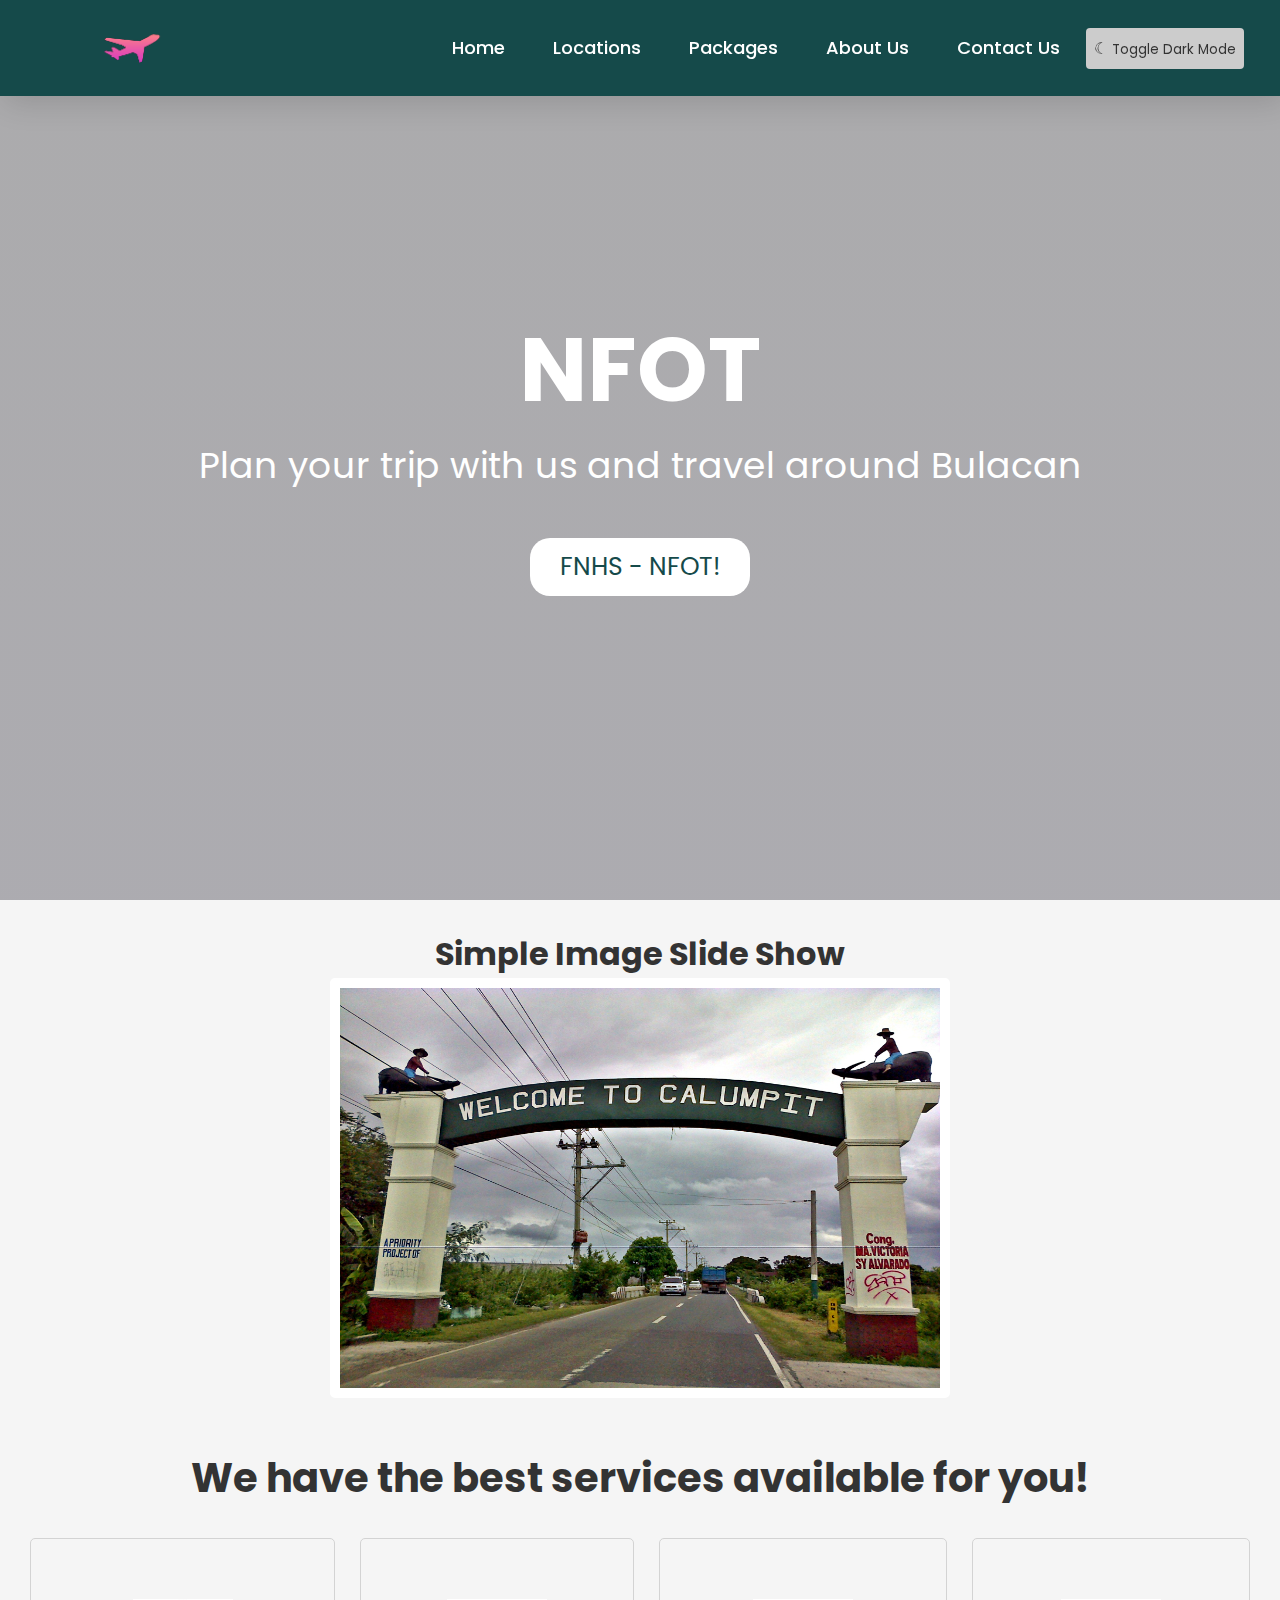
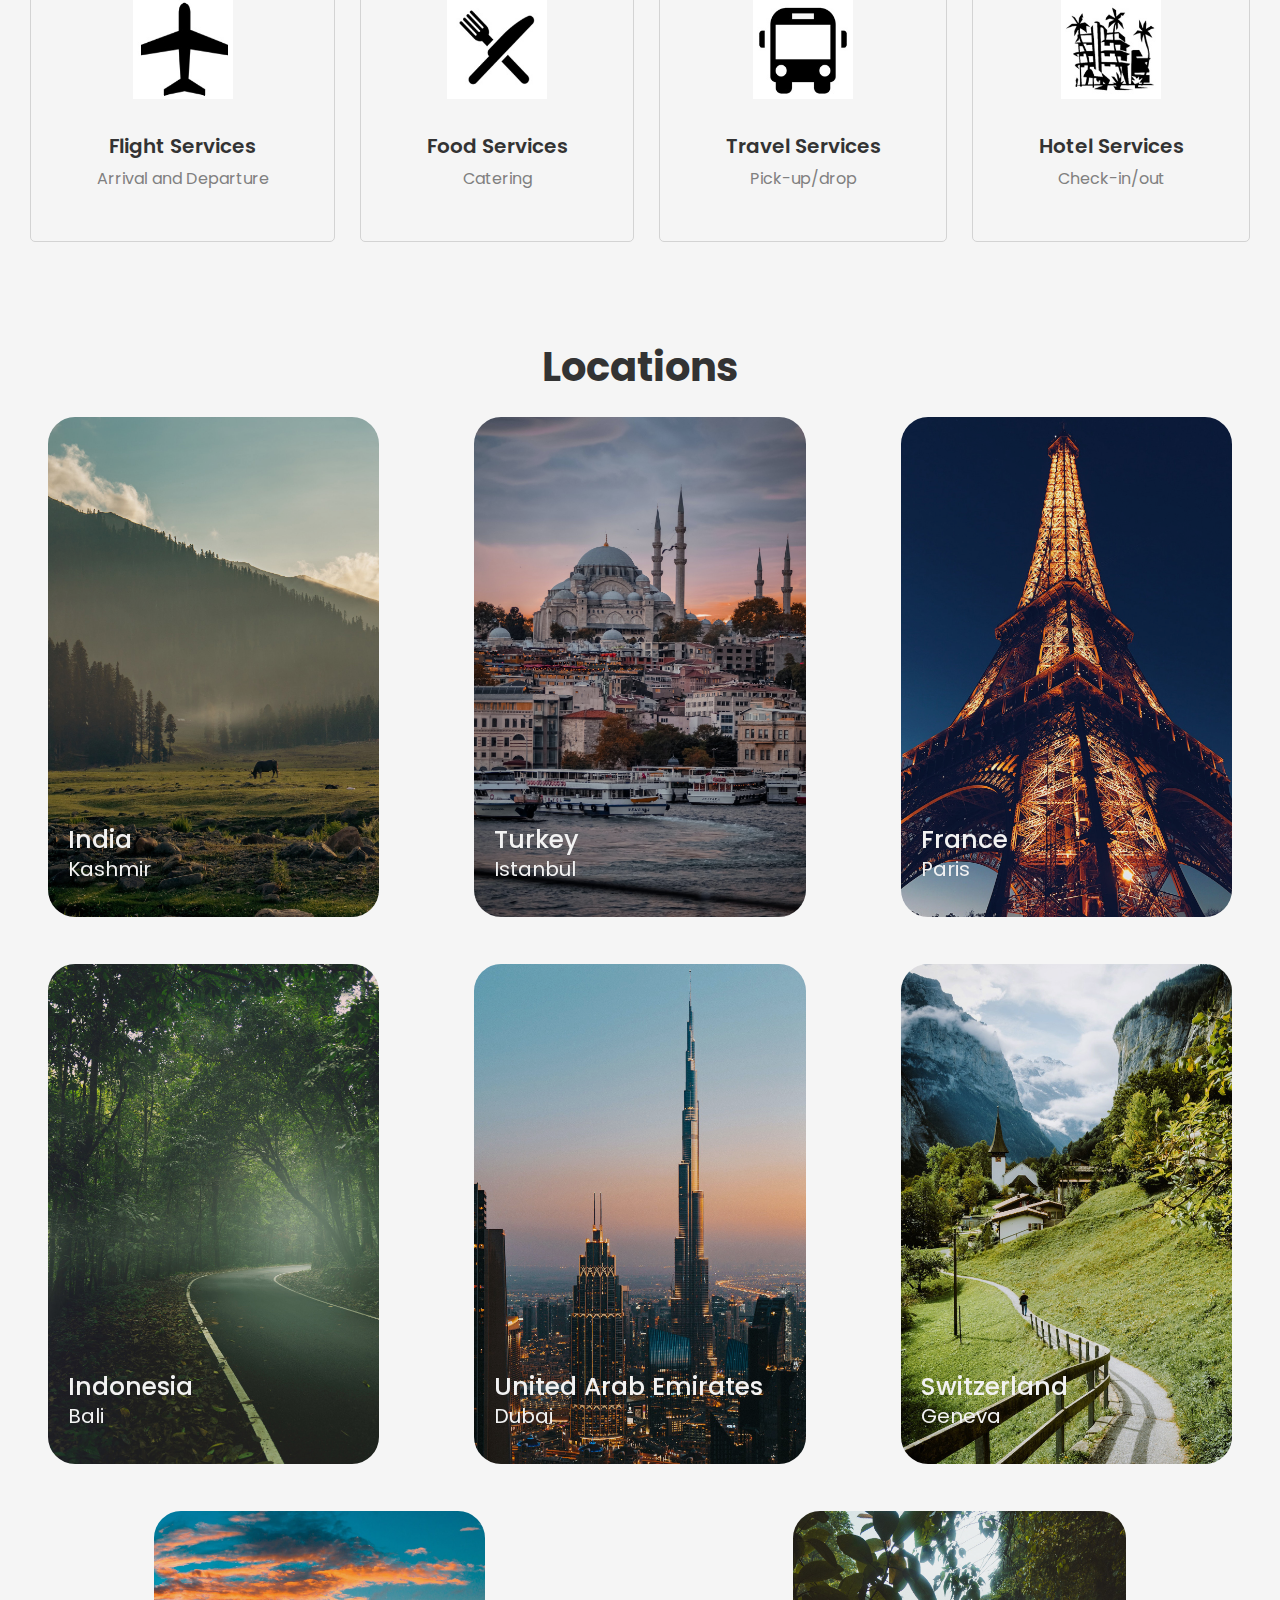
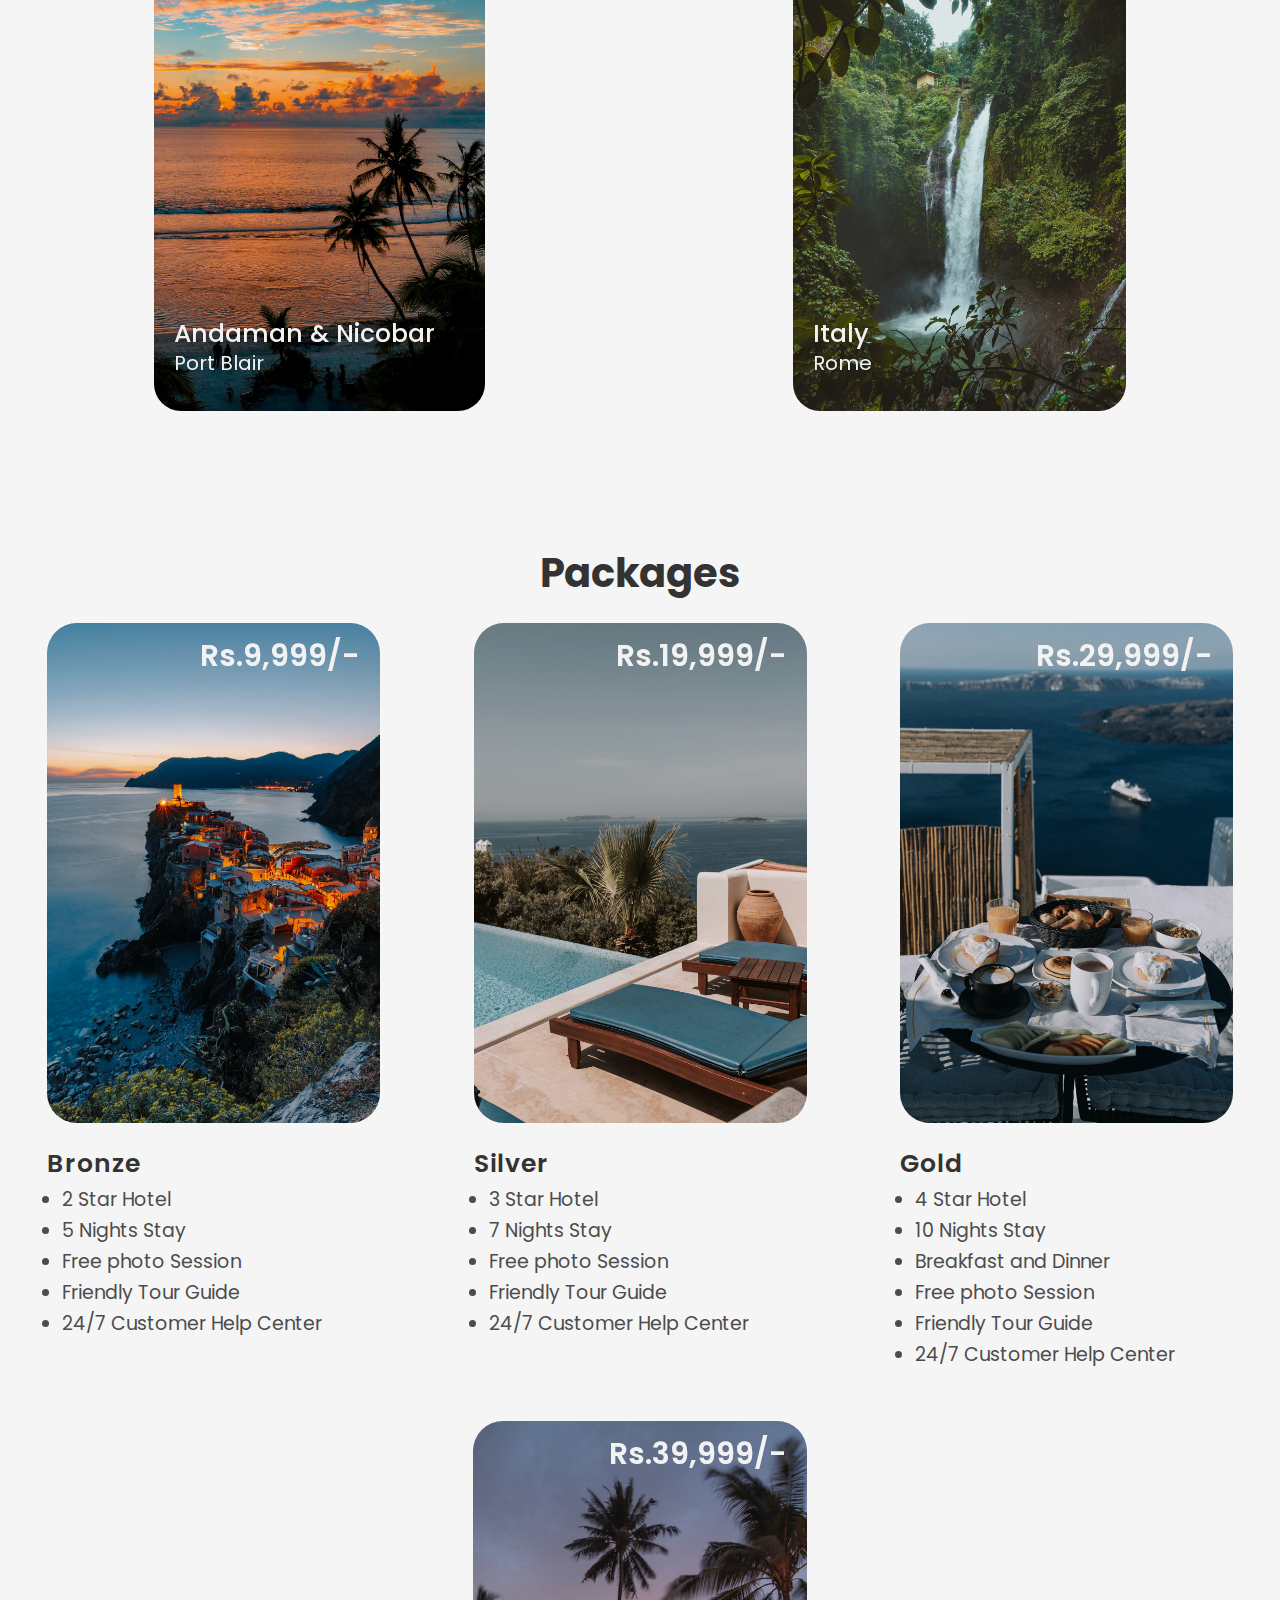
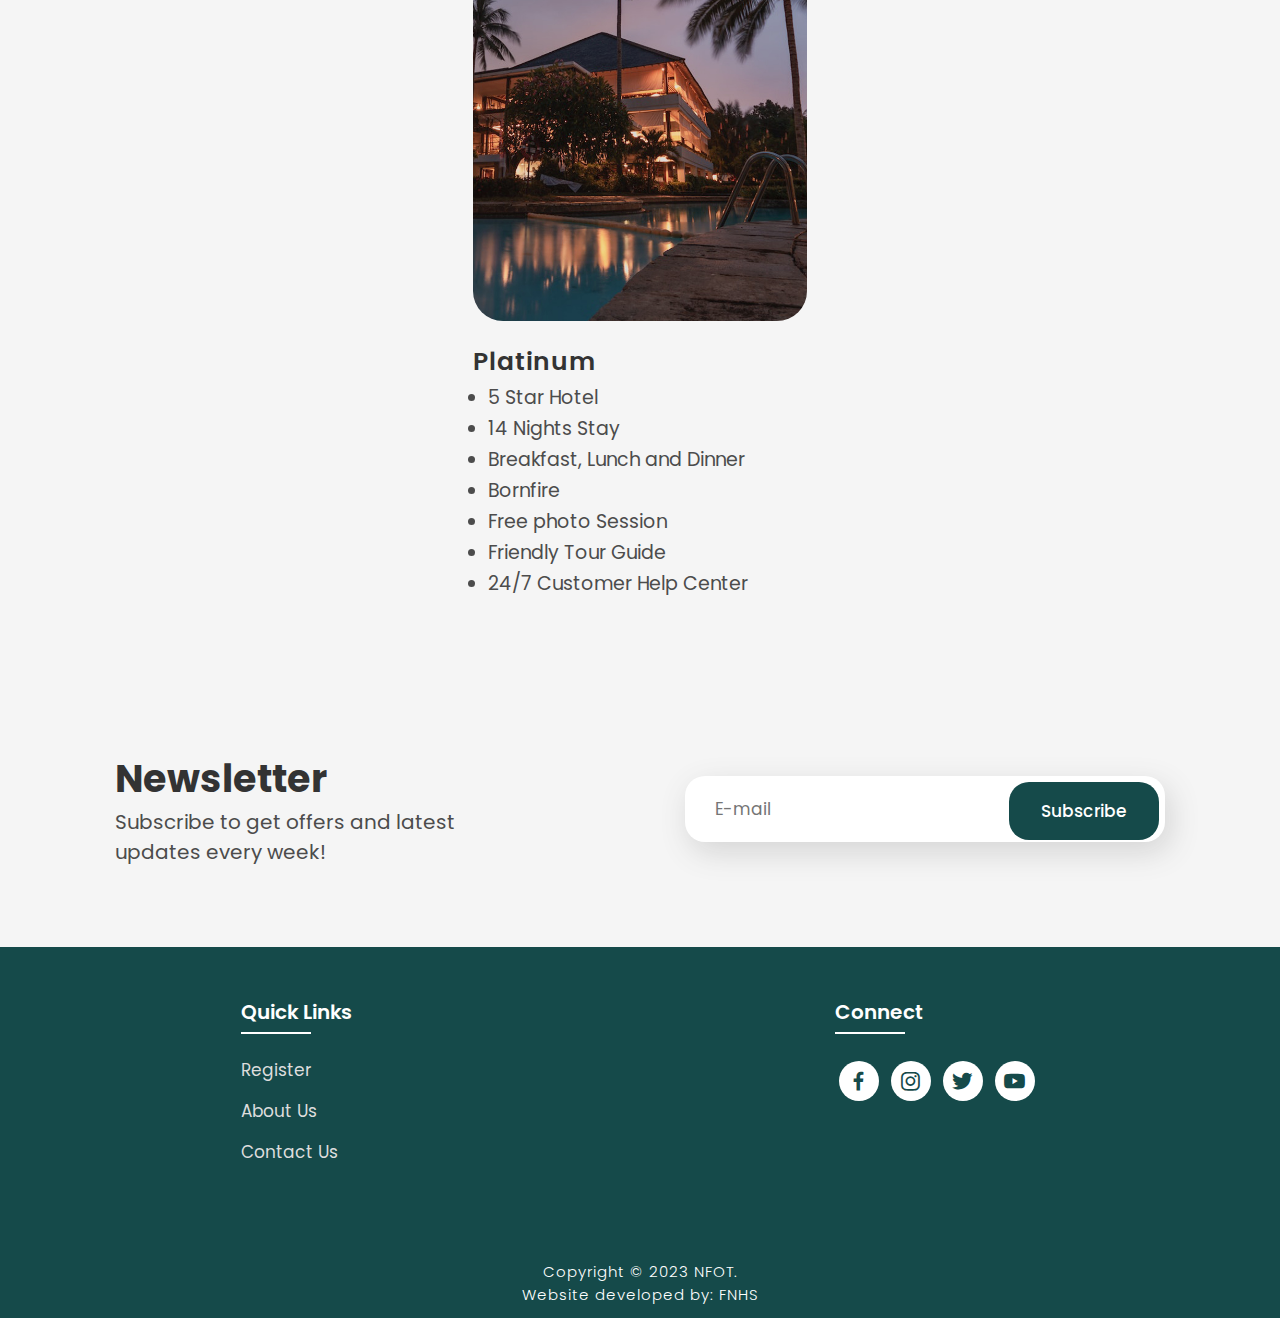
<file: 1 for lora/index.html>
<!DOCTYPE html>
<html lang="en">
<head>


    <meta name = "viewport" content="width=device-width, initial-scale=1.0">
    <meta charset="UTF-8">
    <meta http-equiv="X-UA-Compatible" content="IE=edge">
    <meta name="viewport" content="width=device-width, initial-scale=1.0">
    <title>NFOT</title>
    <link rel="icon" href="./files/logo.png">
    <link rel="stylesheet" type="text/css" href="./css/style.css">
    <link rel="preconnect" href="https://fonts.googleapis.com">
    <link rel="preconnect" href="https://fonts.gstatic.com" crossorigin>
    <link href="https://fonts.googleapis.com/css2?family=Paytone+One&family=Poppins:wght@100;200;300;400;500;600;700;800;900&display=swap" rel="stylesheet">
    <link rel="stylesheet"
    href="https://unpkg.com/boxicons@latest/css/boxicons.min.css">


   
  <!--for dark mode effect -->      
<style>
      /* dark mode effect */
      body {
        background-color: #f5f5f5;
        color: #333;
        transition: background-color 0.5s ease;
      }

      /* Dark mode styles */
      body.dark-mode {
        background-color: #333;
        color: #fff;
      }

      /* Button styles */
      .mode-toggle {
        border: none;
        border-radius: 4px;
        background-color: #ccc;
        color: #333;
        padding: 8px;
        cursor: pointer;
        transition: background-color 0.5s ease;
      }

      /* Dark mode button styles */
      .mode-toggle.dark-mode {
        background-color: #555;
        color: #fff;
      }

      /* Icon styles */
      .mode-toggle-icon {
        display: inline-block;
        margin-right: 4px;
        font-size: 16px;
      }

      /* Dark mode icon styles */
      .mode-toggle.dark-mode .mode-toggle-icon::before {
        content: "\2600";
      }
    </style>
      <!--end of dark mode effect --> 

                        


 <!--slide show effect --> 
<style type="text/css">
    
  

.page-title {
  margin-top: 30px;
  text-align: center;
}

.slider {
  width: 600px;
  height: 400px;
  overflow: hidden;
  border: 10px solid white;
  border-radius: 5px;
}

.slides {
  display: flex;
  flex-direction: row;
  width: 400%;
  height: 400px;
  animation: slide 20s ease-in infinite;
}

.slide img {
  width: 600px;
  height: 100%;
}

@keyframes slide {
  0% { margin-left: 0;}
  21% {margin-left: 0;}
  25% {margin-left: -100%;}
  46% {margin-left: -100%;}
  50% {margin-left: -200%;}
  71% {margin-left: -200%;}
  75% {margin-left: -300%;}
  95% {margin-left: -300%;}
  100% {margin-left: 0;}
}

</style>
<!-- end of slideshow -->




</head>




<body>

<!-- Background Video & Header -->


    <div class="banner">
       
    <!-- Header -->

    <div class="content" id="home"> 
        <nav>
            <img src="./files/logo.png" class="logo" alt="Logo" title="FirstFlight Travels">
            
            <ul class="navbar">
                <li>
                    <a href="#home">Home</a>
                    <a href="#locations">Locations</a>
                    <a href="#package">Packages</a>
                    <a href="./about.html">About Us</a>
                    <a href="./about.html">Contact Us</a>

                    <!--dark mode button -->
                    <button class="mode-toggle" onclick="document.body.classList.toggle('dark-mode');">
                      <span class="mode-toggle-icon">☾</span>Toggle Dark Mode
                    </button>

                    <!--end -->
                </li>
            </ul>
        </nav>
 
        <div class="title">
            <h1>NFOT</h1>
            <p>Plan your trip with us and travel around Bulacan</p>
            <a href="#" class="button">FNHS - NFOT!</a>
        </div>
        </div>
    </div>

 <!--slide show --> 

<center>
<h1 class="page-title"> Simple Image Slide Show </h1>
  <div class="slider">
    <div class="slides">
      <div class="slide">
        <img src="./files/sildeshow1.jpg" />
      </div>
      <div class="slide">
        <img src="./files/sildeshow2.jpg" />
      </div>
      <div class="slide">
        <img src="./files/sildeshow3.jpg" />
      </div>
      <div class="slide">
        <img src="./files/sildeshow4.jpg" />
      </div>
    </div>
  </div>
  </center>
        <!--end of slide show -->





<!-- Services -->

<section class="container">
    <div class="text">
        <h2>We have the best services available for you!</h2>


    </div>
    <div class="rowitems">
        <div class="container-box">
        <div class="container-image">
           <img src="./files/1a.jpg" alt="Flight Services">
        </div>
            <h4>Flight Services</h4>
            <p>Arrival and Departure</p>
        </div>
    
        <div class="container-box">
        <div class="container-image">
           <img src="./files/2a.jpg" alt="Food Services">
        </div>
            <h4>Food Services</h4>
            <p>Catering</p>
        </div>

        <div class="container-box">
        <div class="container-image">
            <img src="./files/3a.jpg" alt="Travel Services">
        </div>
            <h4>Travel Services</h4>
            <p>Pick-up/drop</p>
        </div>

        <div class="container-box">
        <div class="container-image">
            <img src="./files/4a.jpg" alt="Hotel Services">
        </div>
            <h4>Hotel Services</h4>
            <p>Check-in/out</p>
        </div>

    </div>

    </div>

</section>





<!-- Locations -->

<section class="locations" id="locations">
    <div class="package-title">
        <h2>Locations</h2>
    </div>

    <div class="location-content">
        
        <a href="./locations.html#kashmir" target="_blank"><div class="col-content">
            <img src="./files/l1.jpg" alt="">
            <h5>India</h5>
            <p>Kashmir</p>
        </div></a>

       

        <a href="./locations.html#istanbul" target="_blank"><div class="col-content">
            <img src="./files/l2.jpg" alt="">
            <h5>Turkey</h5>
            <p>Istanbul</p>
        </div></a>

        <a href="./locations.html#paris" target="_blank"><div class="col-content">
            <img src="./files/l3.jpg" alt="">
            <h5>France</h5>
            <p>Paris</p>
        </div></a>

        <a href="./locations.html#bali" target="_blank"><div class="col-content">
            <img src="./files/l4.jpg" alt="">
            <h5>Indonesia</h5>
            <p>Bali</p>
        </div></a>

        <a href="./locations.html#dubai" target="_blank"><div class="col-content">
            <img src="./files/l5.jpg" alt="">
            <h5>United Arab Emirates</h5>
            <p>Dubai</p>
        </div></a>

        <a href="./locations.html#geneva" target="_blank"><div class="col-content">
            <img src="./files/l6.jpg" alt="">
            <h5>Switzerland</h5>
            <p>Geneva</p>
        </div></a>

        <a href="./locations.html#port-blair" target="_blank"><div class="col-content">
            <img src="./files/l7.jpg" alt="">
            <h5>Andaman & Nicobar</h5>
            <p>Port Blair</p>
        </div></a>

        <a href="./locations.html#rome" target="_blank"><div class="col-content">
            <img src="./files/l8.jpg" alt="">
            <h5>Italy</h5>
            <p>Rome</p>
        </div></a>

    </div>
</section>

<!-- Packages -->

<section class="package" id="package">
    <div class="package-title">
        <h2>Packages</h2>
    </div>

    <div class="package-content">
        
        <div class="box">
            <div class="image">
                <img src="./files/p1.jpg" alt="">
                <h3>Rs.9,999/-</h3>
            </div>
        
        <div class="dest-content">
            <div class="location">
                <h4>Bronze</h4>
                <ul class="pac-details">
                    <li>2 Star Hotel</li>
                    <li>5 Nights Stay</li>
                    <li>Free photo Session</li>
                    <li>Friendly Tour Guide</li>
                    <li>24/7 Customer Help Center</li>
                </ul>
            </div>
        </div>
        </div>
        
        <div class="box">
            <div class="image">
                <img src="./files/p2.jpg" alt="">
                <h3>Rs.19,999/-</h3>
            </div>
        
        <div class="dest-content">
            <div class="location">
                <h4>Silver</h4>
                <ul class="pac-details">
                    <li>3 Star Hotel</li>
                    <li>7 Nights Stay</li>
                    <li>Free photo Session</li>
                    <li>Friendly Tour Guide</li>
                    <li>24/7 Customer Help Center</li>
                </ul>
            </div>
        </div>
        </div>

        <div class="box">
            <div class="image">
                <img src="./files/p3.jpg" alt="">
                <h3>Rs.29,999/-</h3>
            </div>
        
        <div class="dest-content">
            <div class="location">
                <h4>Gold</h4>
                <ul class="pac-details">
                    <li>4 Star Hotel</li>
                    <li>10 Nights Stay</li>
                    <li>Breakfast and Dinner</li>
                    <li>Free photo Session</li>
                    <li>Friendly Tour Guide</li>
                    <li>24/7 Customer Help Center</li>
                </ul>
            </div>
        </div>
        </div>

        <div class="box">
            <div class="image">
                <img src="./files/p4.jpg" alt="">
                <h3>Rs.39,999/-</h3>
            </div>
        
        <div class="dest-content">
            <div class="location">
                <h4>Platinum</h4>
                <ul class="pac-details">
                    <li>5 Star Hotel</li>
                    <li>14 Nights Stay</li>
                    <li>Breakfast, Lunch and Dinner</li>
                    <li>Bornfire</li>
                    <li>Free photo Session</li>
                    <li>Friendly Tour Guide</li>
                    <li>24/7 Customer Help Center</li>
                </ul>
            </div>
        </div>
        </div>

    </div>

</section>

<!-- Newsletter -->

<section class="newsletter">
    <div class="newstext">
        <h2>Newsletter</h2>
        <p>Subscribe to get offers and latest<br>updates every week!</p>
    </div>

    <div class="send">
        <form action="">
            <input type="email" name="emailid" placeholder="E-mail" required>
            <input type="submit" value="Subscribe">
        </form>
    </div>

</section>

<!-- Footer -->

<section class="footer">
    <div class="foot">
        <div class="footer-content">
            
            <div class="footlinks">
                <h4>Quick Links</h4>
                <ul>
                    <li><a href="./register.html">Register</a></li>
                    <li><a href="./about.html">About Us</a></li>
                    <li><a href="./contact.html">Contact Us</a></li>
                </ul>
            </div>

            <div class="footlinks">
                <h4>Connect</h4>
                <div class="social">
                    <a href="#" target="_blank"><i class='bx bxl-facebook'></i></a>
                    <a href="#" target="_blank"><i class='bx bxl-instagram' ></i></a>
                    <a href="#" target="_blank"><i class='bx bxl-twitter' ></i></a>
                    <a href="#" target="_blank"><i class='bx bxl-youtube' ></i></a>
                   
                </div>
            </div>
            
        </div>
    </div>

    <div class="end">
        <p>Copyright © 2023 NFOT.<br>Website developed by: FNHS</p>
    </div>
</section>


 
</body>
</html>
</file>
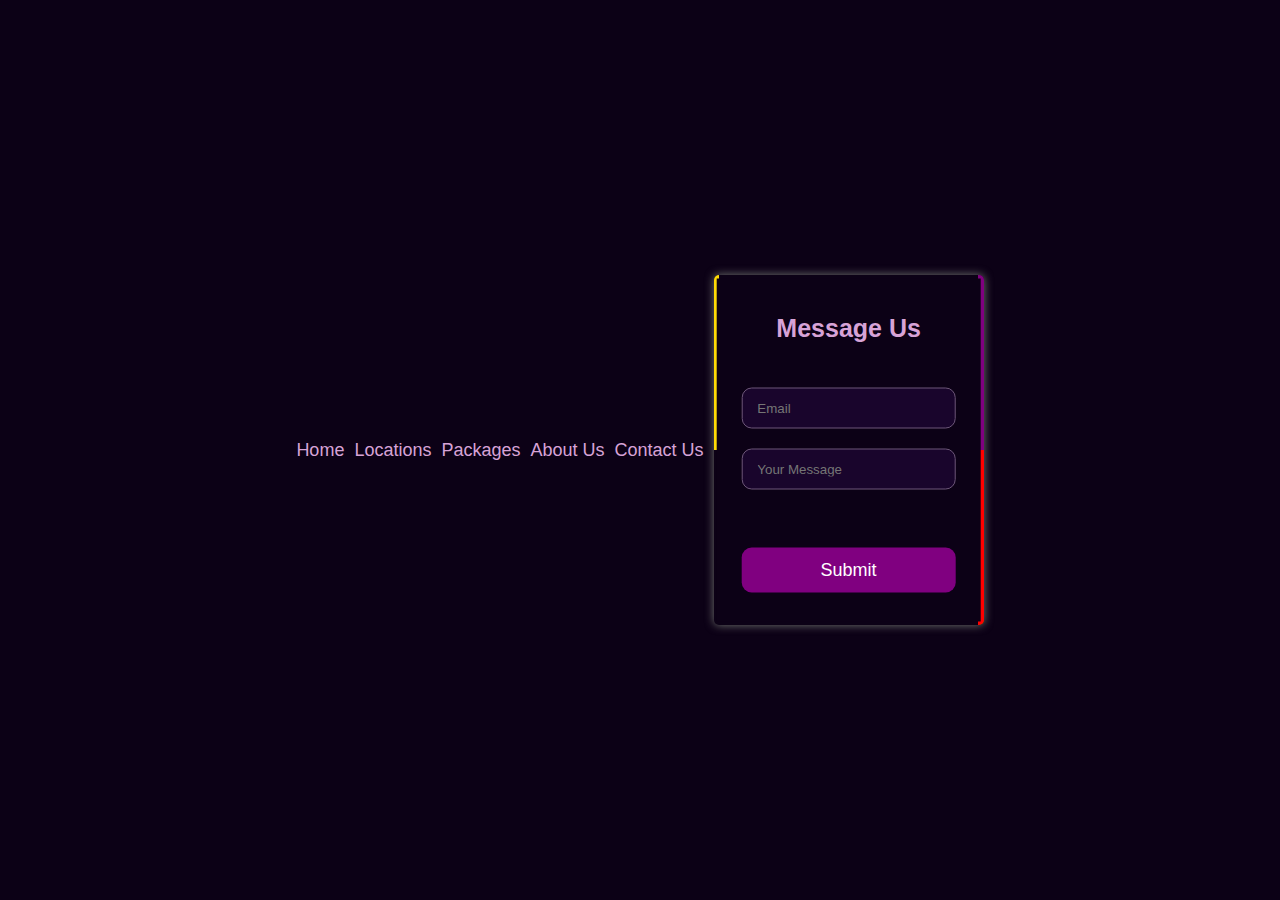
<file: contact.html>
<!DOCTYPE html>
<html lang="en">
  <head>
    <meta charset="UTF-8" />
    <meta name="viewport" content="width=device-width, initial-scale=1.0" />
    <meta http-equiv="X-UA-Compatible" content="ie=edge" />
   

<!-- Animation CSS only -->

    <style media="screen">
    * {
padding: 0;
margin: 0;
box-sizing: border-box;
}

body {
font-family: sans-serif;
display: flex;
align-items: center;
justify-content: center;
min-height: 100vh;
background: #0c0116;
}

.form {
position: relative;
padding: 60px 15px;
width: 270px;
height: 350px;
background: #0c0116;
overflow: hidden;
box-shadow: 0px 0px 10px 0px rgb(116, 119, 114);
border-radius: 5px;
}

.form-inner {
position: absolute;
height: 98%;
width: 98%;
top: 50%;
left: 50%;
background: #0c0116;
transform: translate(-50%, -50%);
}

.content {
height: 100%;
width: 100%;
padding: 25px;
}
.form-inner h2 {
font-size: 25px;
color: #d7a3d7;
text-align: center;
padding-top: 35px;
}
.input {
display: block;
padding: 12px 15px;
width: 100%;
left: 50%;
border-radius: 10px;
margin-top: 20px;
border: 1.5px solid rgb(109, 87, 121);
outline: none;
background: #19052c;
color: white;
}

.btn {
cursor: pointer;
color: white;
margin-top: 40px;
width: 100%;
padding: 12px;
outline: none;
background: #800080;
border: none;
font-size: 18px;
border-radius: 10px;
transition: 0.4s;
}
.btn:hover {
background: #c907c9;
}

.form span {
position: absolute;
height: 50%;
width: 50%;

}

.form span:nth-child(1) {
background: #ffda05;
top: 0;
left: -48%;
animation: 5s span1 infinite linear;
animation-delay: 1s;
}
.form span:nth-child(2) {
background: #00a800;
bottom: 0;
right: -48%;
animation: 5s span2 infinite linear;
}
.form span:nth-child(3) {
background: #800080;
right: -48%;
top: 0px;
animation: 5s span3 infinite linear;
}
.form span:nth-child(4) {
background: #ff0000;
bottom: 0;
right: -48%;
animation: 5s span4 infinite linear;
animation-delay: 1s;
}

@keyframes span1 {
0% {
  top: -48%;
  left: -48%;
}
25% {
  top: -48%;
  left: 98%;
}
50% {
  top: 98%;
  left: 98%;
}
75% {
  top: 98%;
  left: -48%;
}
100% {
  top: -48%;
  left: -48%;
}
}
@keyframes span2 {
0% {
  bottom: -48%;
  right: -48%;
}
25% {
  bottom: -48%;
  right: 98%;
}
50% {
  bottom: 98%;
  right: 98%;
}
75% {
  bottom: 98%;
  right: -48%;
}
100% {
  bottom: -48%;
  right: -48%;
}
}
@keyframes span3 {
0% {
  top: -48%;
  left: -48%;
}
25% {
  top: -48%;
  left: 98%;
}
50% {
  top: 98%;
  left: 98%;
}
75% {
  top: 98%;
  left: -48%;
}
100% {
  top: -48%;
  left: -48%;
}
}

@keyframes span4 {
0% {
  bottom: -48%;
  right: -48%;
}
25% {
  bottom: -48%;
  right: 98%;
}
50% {
  bottom: 98%;
  right: 98%;
}
75% {
  bottom: 98%;
  right: -48%;
}
100% {
  bottom: -48%;
  right: -48%;
}
}

/* Add this to your existing styles */
a {
  color: #d7a3d7;
  font-size: 18px;
  margin-right: 10px;
  text-decoration: none;
}

a:hover {
  color: #c907c9;
}


    </style>




    <title>Login</title>
  </head>
  <body>


            
                    <a href="./index.html">Home</a>
                    <a href="./index.html#locations">Locations</a>
                    <a href="./index.html#package">Packages</a>
                    <a href="./about.html">About Us</a>
                    <a href="./contact.html">Contact Us</a>


         
    <form action="" class="form">
      <span></span>
      <span></span>
      <span></span>
      <span></span>
      <div class="form-inner">
        <h2>Message Us</h2>
        <div class="content">
          <input class="input" type="text" placeholder="Email" />
          <input class="input" type="Message" placeholder="Your Message" />
          &nbsp;
     


           
                
          <button class="btn">Submit</button></div>
      </div>


    </form>
  </body>
</html>
</file>
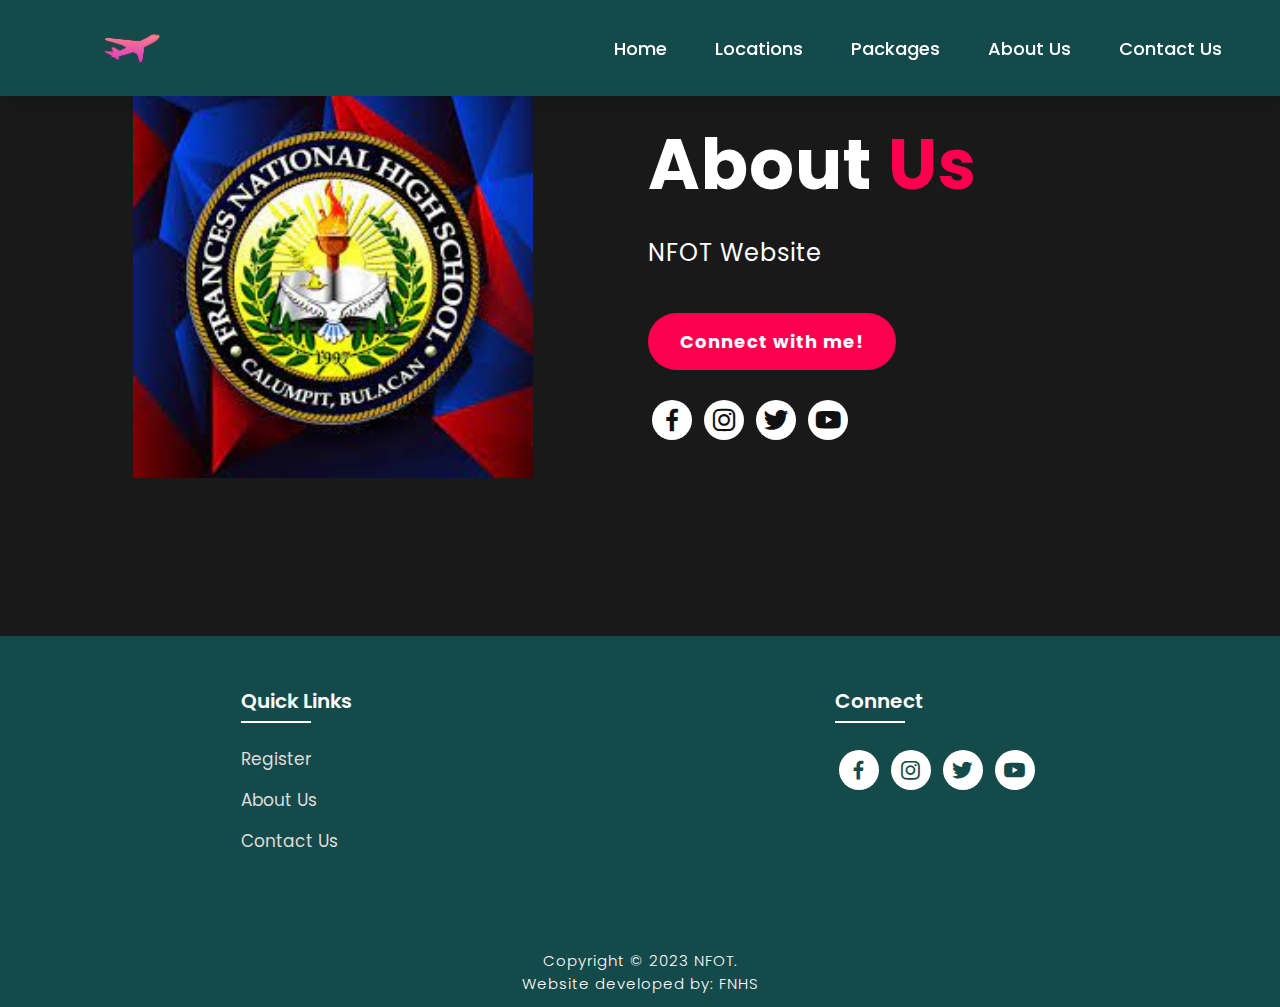
<file: 1 for lora/about.html>
<!DOCTYPE html>
<html lang="en">
<head>
    <meta charset="UTF-8">
    <meta http-equiv="X-UA-Compatible" content="IE=edge">
    <meta name="viewport" content="width=device-width, initial-scale=1.0">
    <title>About Us</title>
    <link rel="icon" href="./files/logo.png">
    <link rel="stylesheet" type="text/css" href="css/style.css">
    <link rel="preconnect" href="https://fonts.googleapis.com">
    <link rel="preconnect" href="https://fonts.gstatic.com" crossorigin>
    <link href="https://fonts.googleapis.com/css2?family=Paytone+One&family=Poppins:wght@100;200;300;400;500;600;700;800;900&display=swap" rel="stylesheet">
    <link rel="stylesheet"
    href="https://unpkg.com/boxicons@latest/css/boxicons.min.css">
    
</head>
<body class="aboutbody">
        <nav>
            <img src="./files/logo.png" class="logo" alt="Logo" title="FirstFlight Travels">

            <ul class="navbar">
                <li>
                    <a href="./index.html">Home</a>
                    <a href="./index.html#locations">Locations</a>
                    <a href="./index.html#package">Packages</a>
                    <a href="./about.html">About Us</a>
                    <a href="./contact.html">Contact Us</a>
                </li>
            </ul>
        </nav>
        
    <section class="about">
           <div class="main">
            <img src="./files/aboutpic.png" alt="My Photo">
            <div class="abt-text">
                <h1>About <span>Us</span></h1>
                <p>NFOT Website</p>
                <a href="#" class="connectbtn" target="_blank">Connect with me!</a>

                <div class="connect-section">

                    <div class="social-icons">
                           <a href="#" target="_blank"><i class='bx bxl-facebook'></i></a>
                    <a href="#" target="_blank"><i class='bx bxl-instagram' ></i></a>
                    <a href="#" target="_blank"><i class='bx bxl-twitter' ></i></a>
                    <a href="#" target="_blank"><i class='bx bxl-youtube' ></i></a>
                   
                    </div>

                </div>
            </div>
            

           </div>
           

    </section>


    <!-- Footer -->

<!-- Footer -->

<section class="footer">
    <div class="foot">
        <div class="footer-content">
            
            <div class="footlinks">
                <h4>Quick Links</h4>
                <ul>
                    <li><a href="./register.html">Register</a></li>
                    <li><a href="./about.html">About Us</a></li>
                    <li><a href="./contact.html">Contact Us</a></li>
                </ul>
            </div>

            <div class="footlinks">
                <h4>Connect</h4>
                <div class="social">
                   <a href="#" target="_blank"><i class='bx bxl-facebook'></i></a>
                    <a href="#" target="_blank"><i class='bx bxl-instagram' ></i></a>
                    <a href="#" target="_blank"><i class='bx bxl-twitter' ></i></a>
                    <a href="#" target="_blank"><i class='bx bxl-youtube' ></i></a>

                </div>
            </div>
            
        </div>
    </div>

    <div class="end">
        <p>Copyright © 2023 NFOT.<br>Website developed by: FNHS</p>
    </div>
</section>

</body>
</html>
</file>
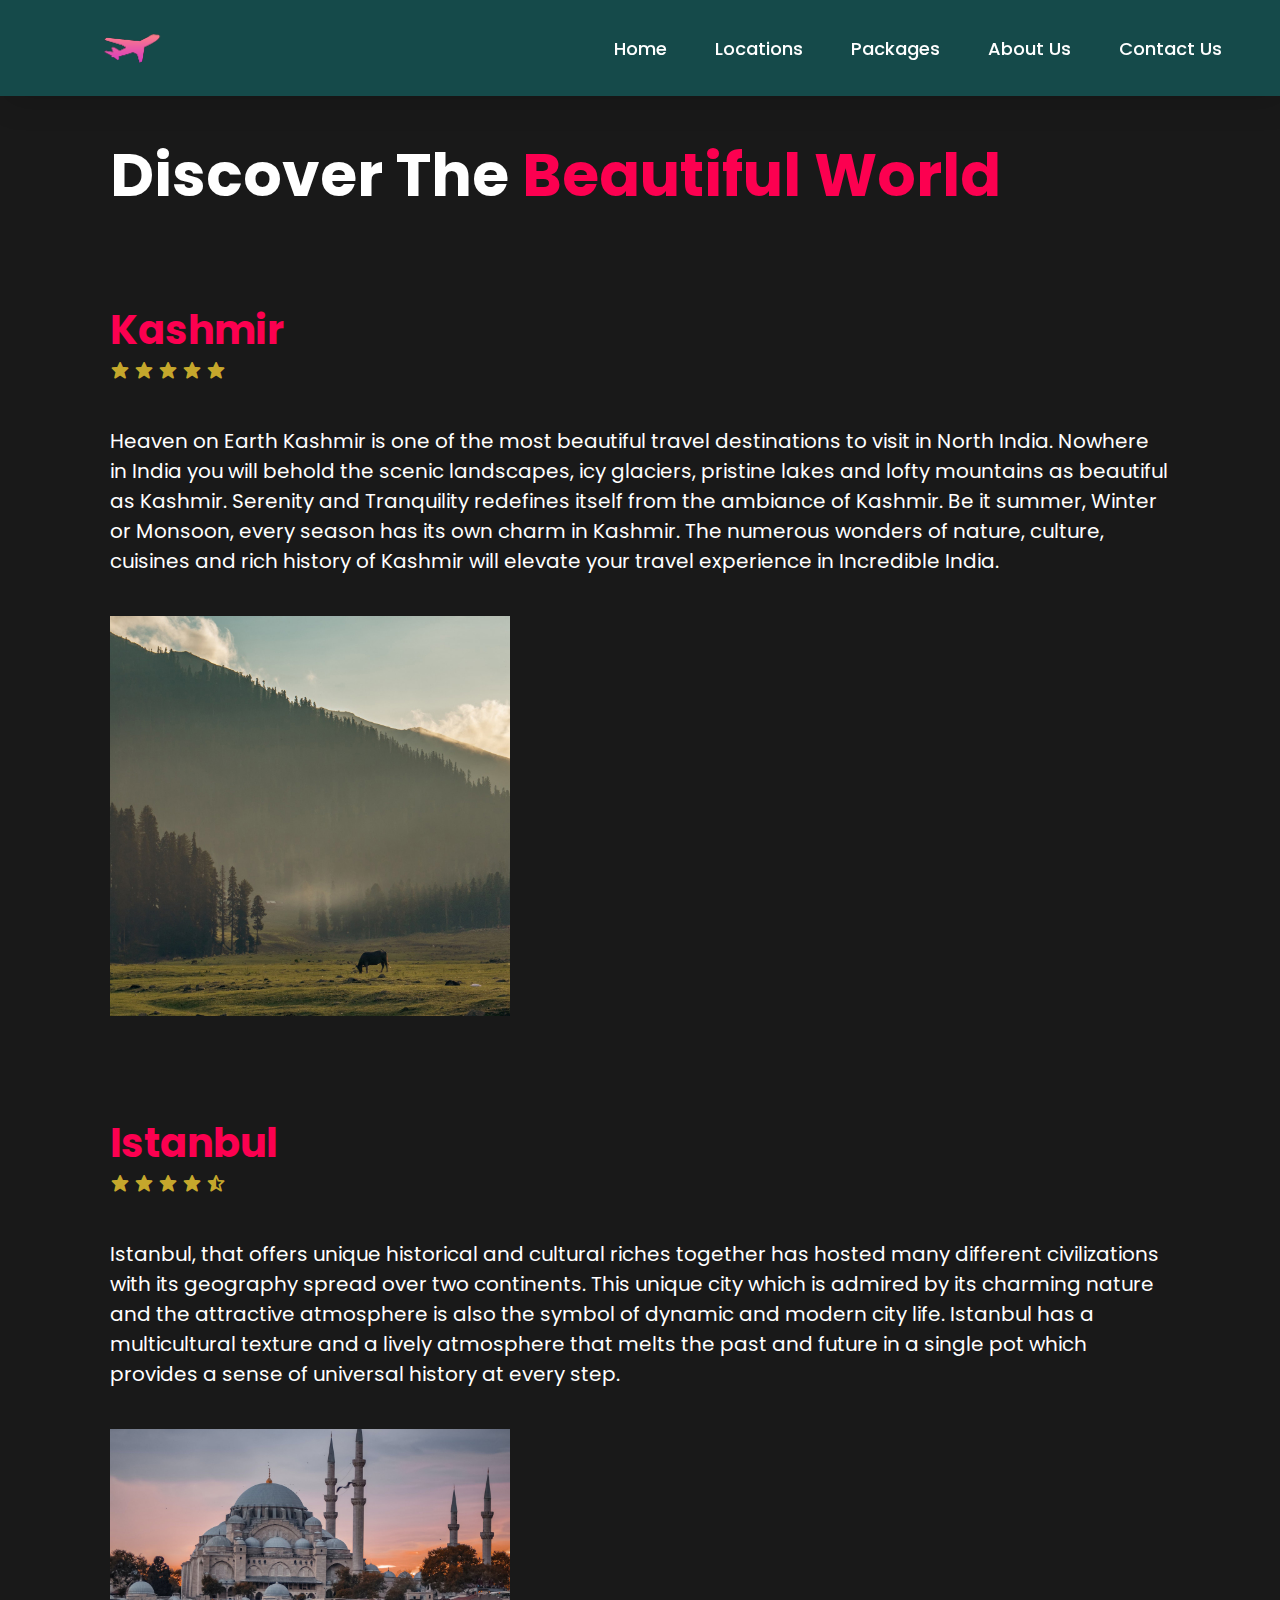
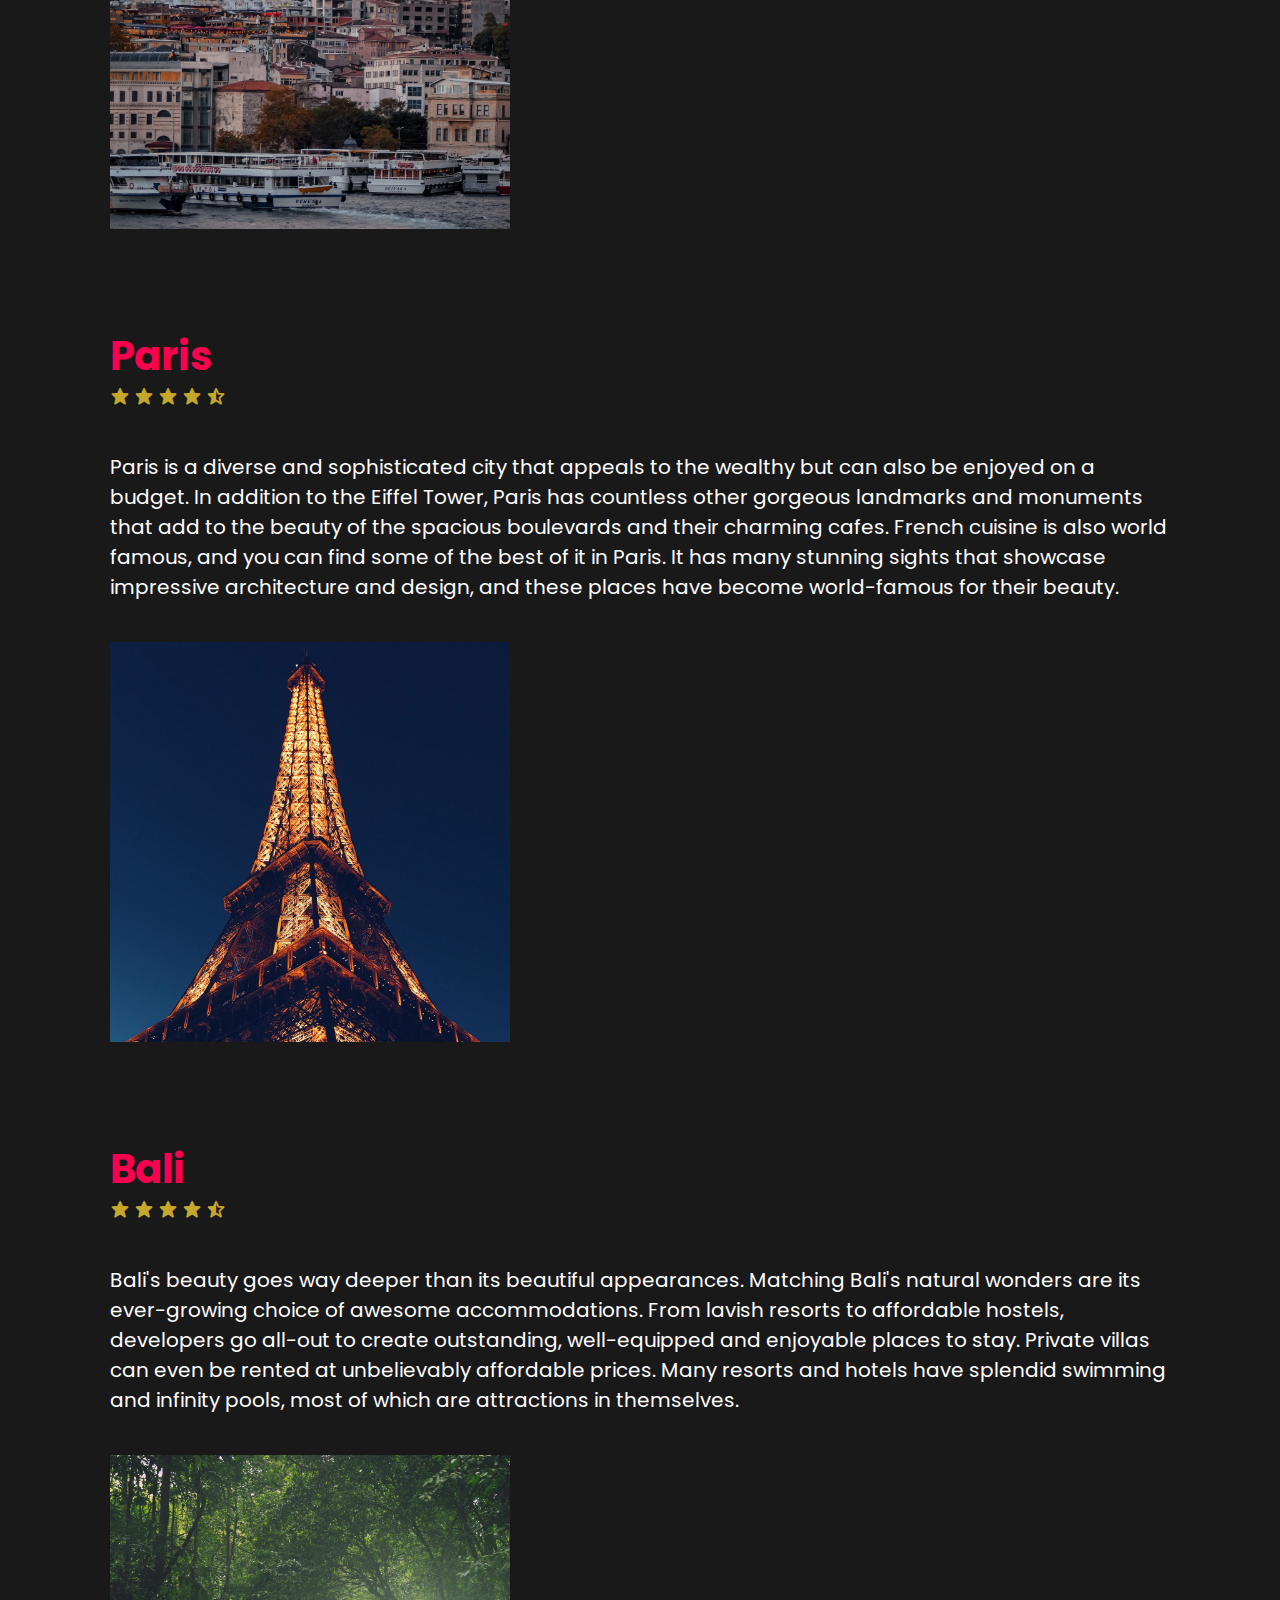
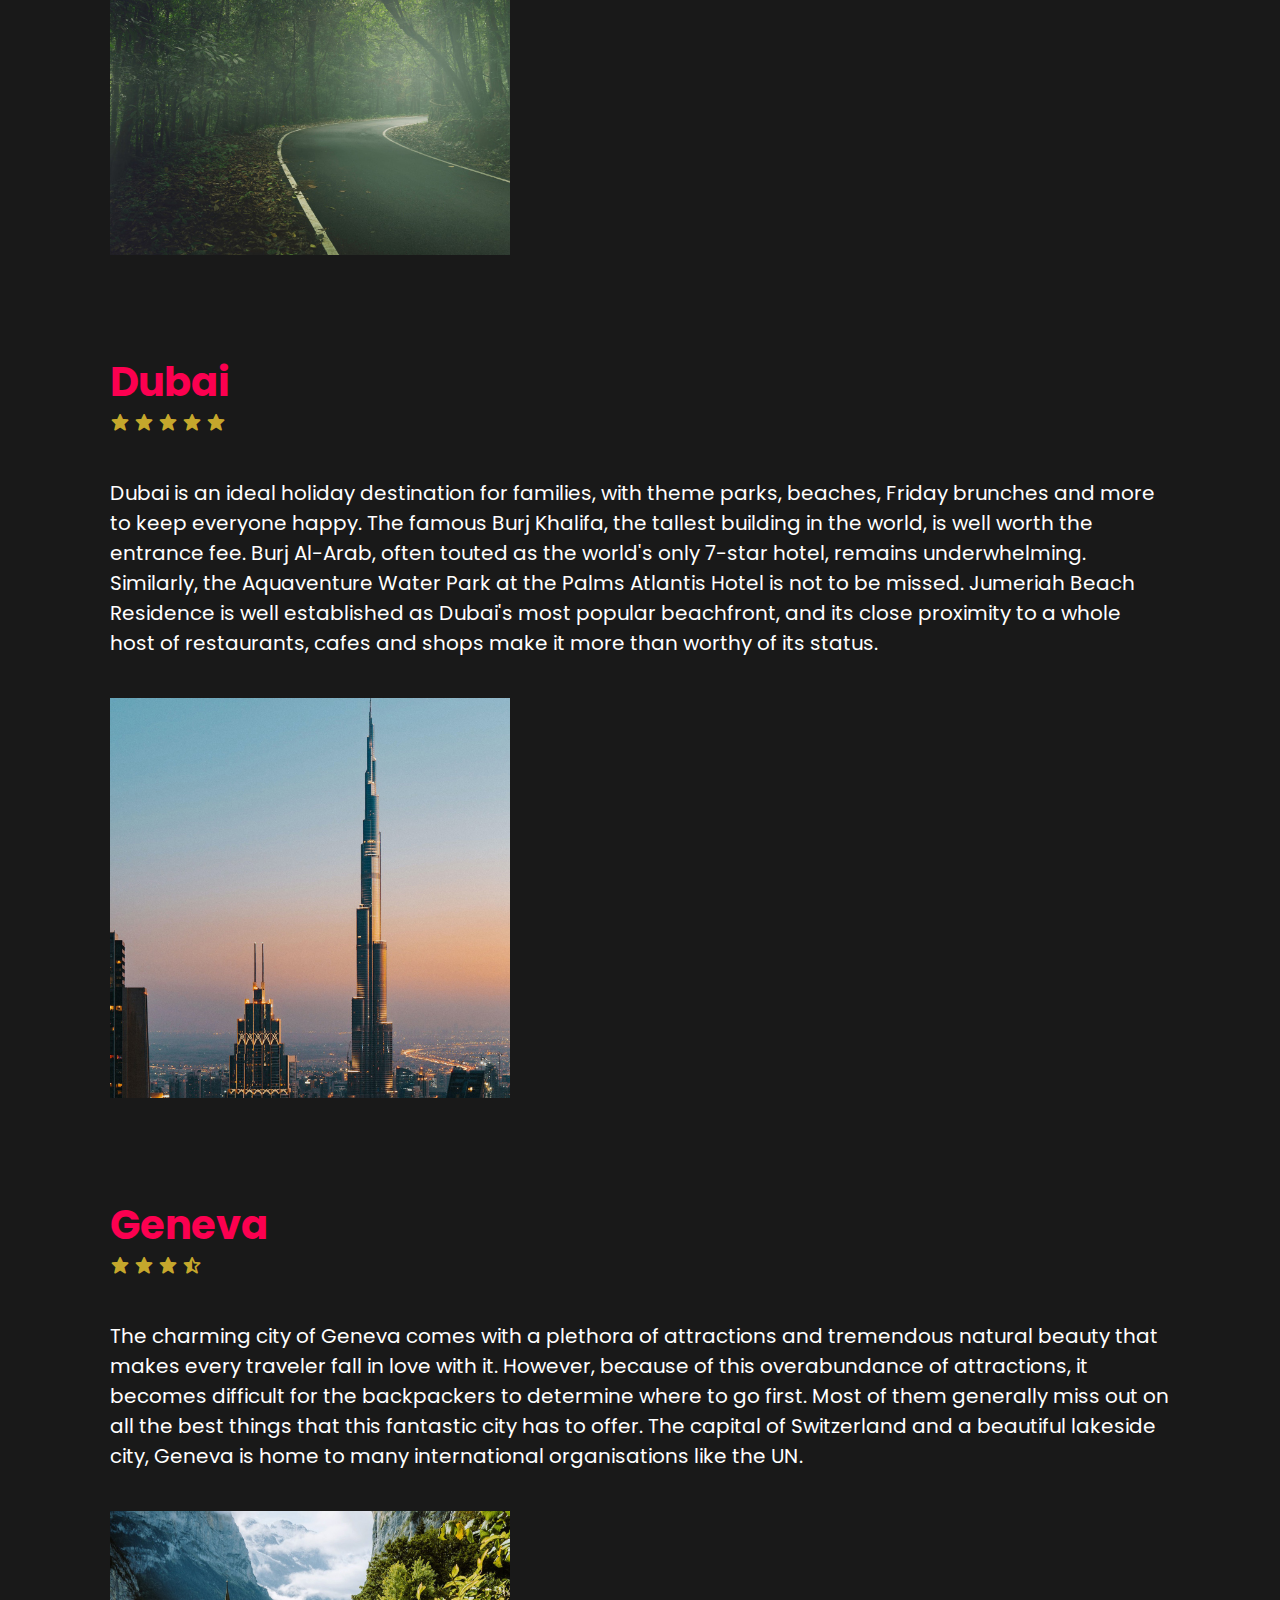
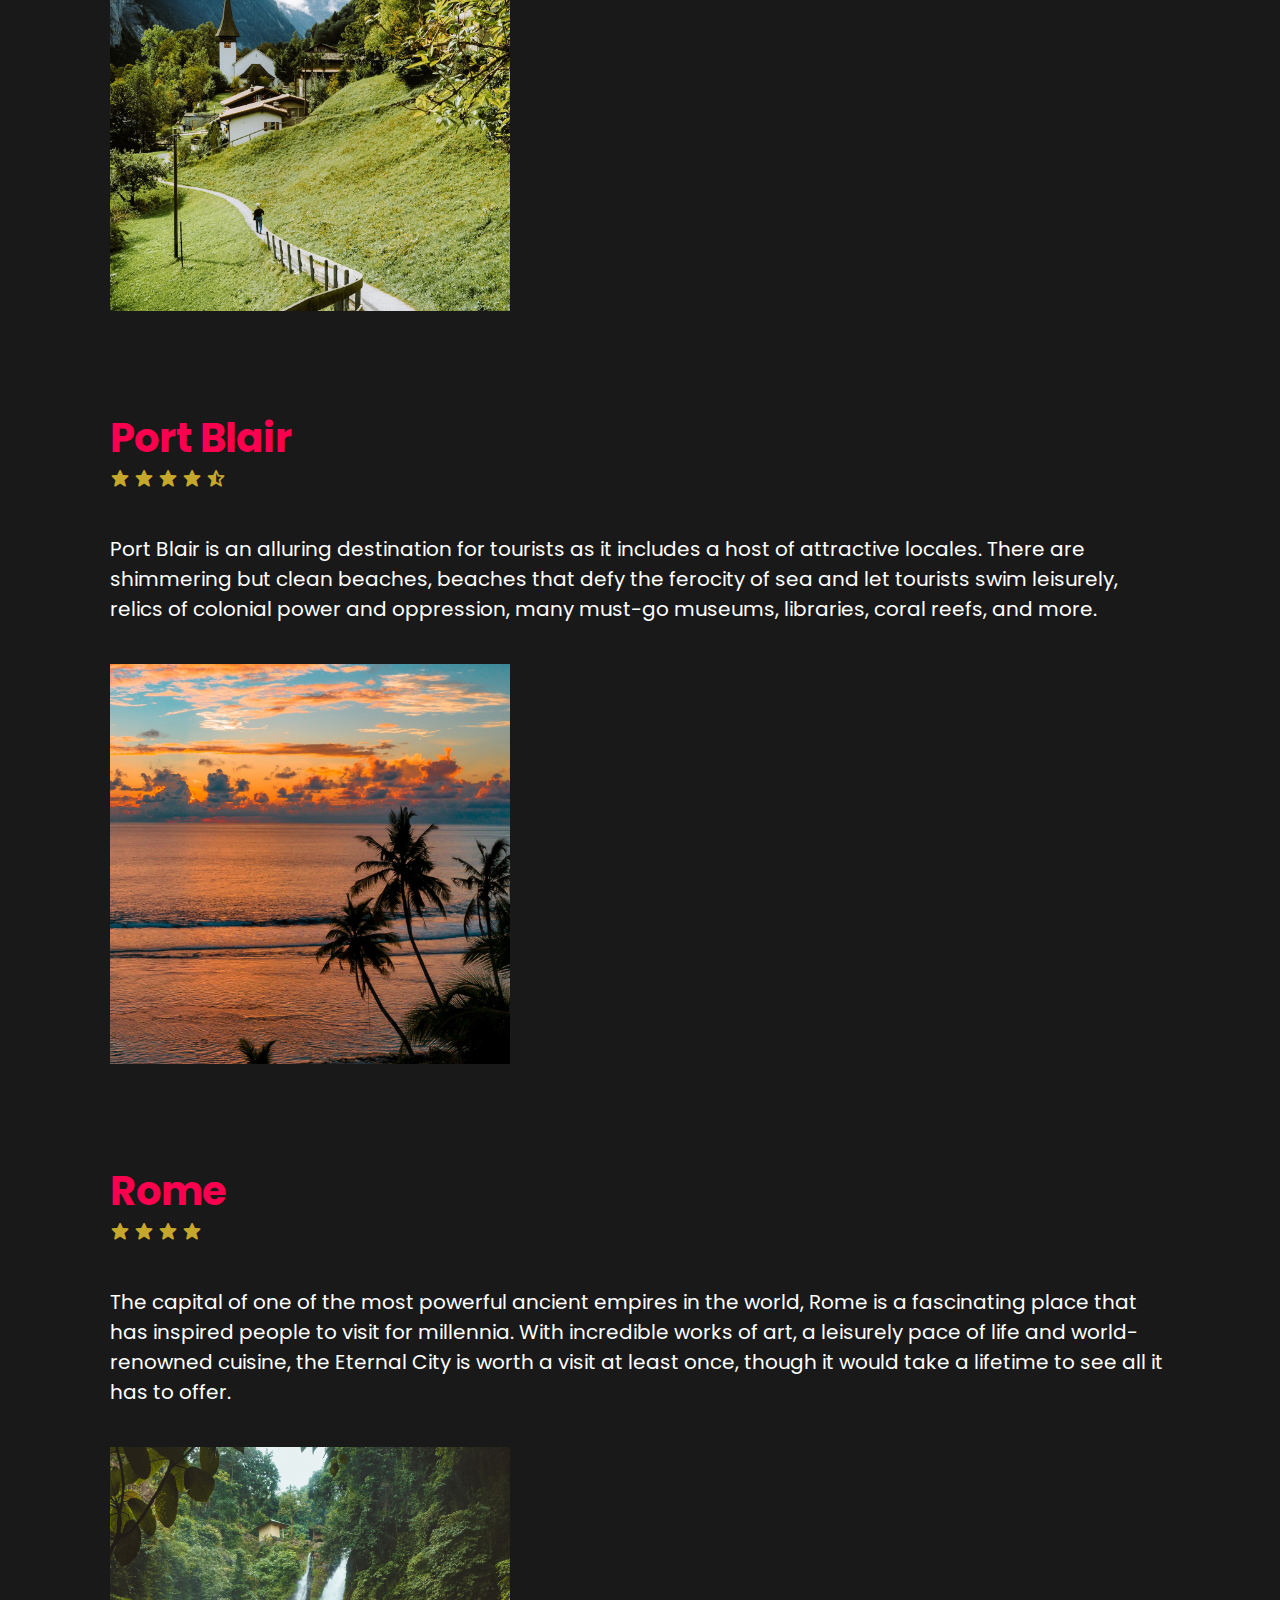
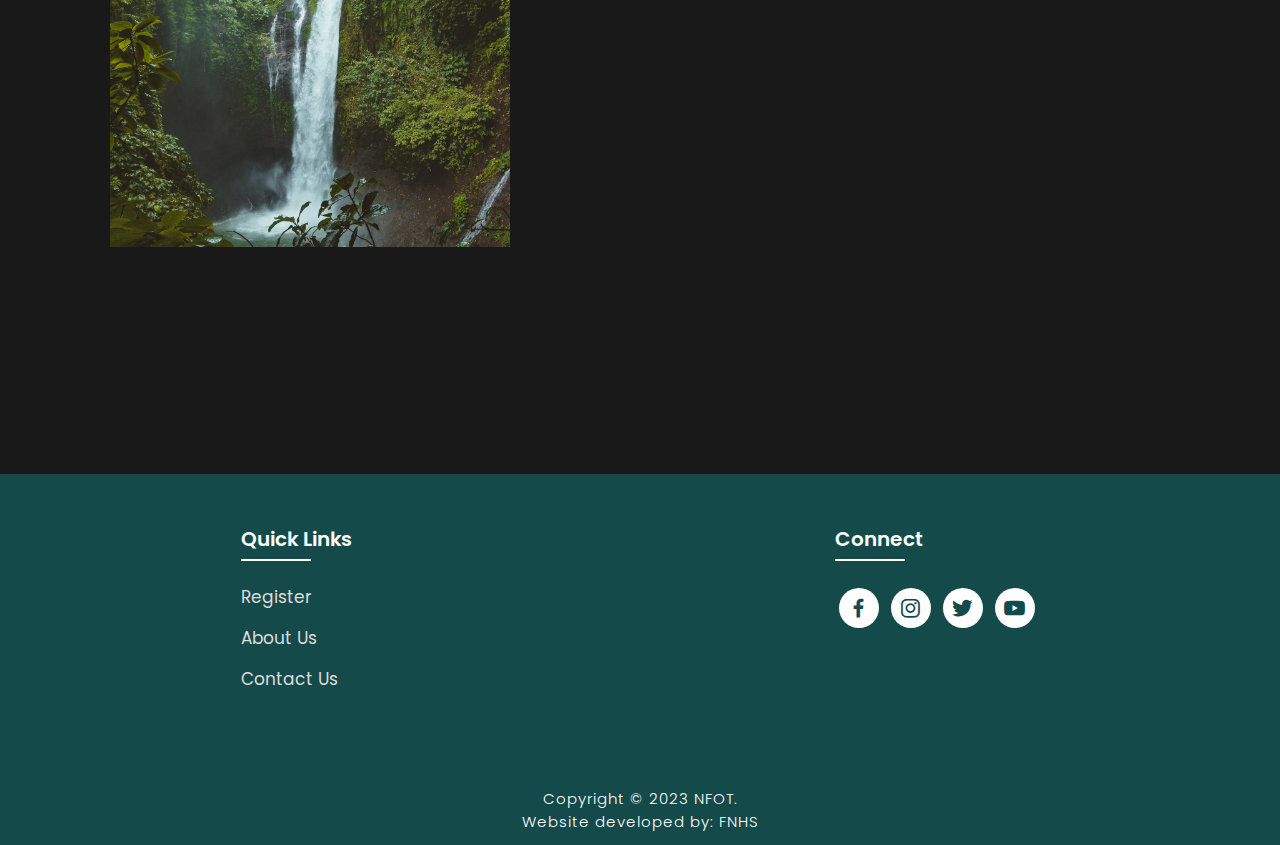
<file: 1 for lora/locations.html>
<!DOCTYPE html>
<html lang="en">
<head>
    <meta charset="UTF-8">
    <meta http-equiv="X-UA-Compatible" content="IE=edge">
    <meta name="viewport" content="width=device-width, initial-scale=1.0">
    <title>Travel Destinations</title>
    <link rel="icon" href="./files/logo.png">
    <link rel="stylesheet" type="text/css" href="css/style.css">
    <link rel="preconnect" href="https://fonts.googleapis.com">
    <link rel="preconnect" href="https://fonts.gstatic.com" crossorigin>
    <link href="https://fonts.googleapis.com/css2?family=Paytone+One&family=Poppins:wght@100;200;300;400;500;600;700;800;900&display=swap" rel="stylesheet">
    <link rel="stylesheet"
    href="https://unpkg.com/boxicons@latest/css/boxicons.min.css">
</head>
<body class="location-body">
    <nav>
        <img src="./files/logo.png" class="logo" alt="Logo" title="FirstFlight Travels">

        <ul class="navbar">
            <li>
                <a href="./index.html">Home</a>
                <a href="./index.html#locations">Locations</a>
                <a href="./index.html#package">Packages</a>
                <a href="./about.html">About Us</a>
                <a href="./contact.html">Contact Us</a>
            </li>
        </ul>
    </nav>
<section class="location-section">
    <div class="location-heading">
        <h1>Discover The <span>Beautiful World</span></h1>
    </div>
 <div class="location-detail" id="kashmir">
    <h1>Kashmir</h1>
    <div class="stars">
        <a href="#"><i class='bx bxs-star'></i></a>
        <a href="#"><i class='bx bxs-star'></i></a>
        <a href="#"><i class='bx bxs-star'></i></a>
        <a href="#"><i class='bx bxs-star'></i></a>
        <a href="#"><i class='bx bxs-star'></i></a>
    </div>
    <p>Heaven on Earth Kashmir is one of the most beautiful travel destinations to visit in North India. Nowhere in India you will behold the scenic landscapes, icy glaciers, pristine lakes and lofty mountains as beautiful as Kashmir. Serenity and Tranquility redefines itself from the ambiance of Kashmir. Be it summer, Winter or Monsoon, every season has its own charm in Kashmir. The numerous wonders of nature, culture, cuisines and rich history of Kashmir will elevate your travel experience in Incredible India.</p>
    <div class="location-img">
        <img src="./files/t1.jpg" alt="">
    </div>
 </div>

 <div class="location-detail" id="istanbul">
    <h1>Istanbul</h1>
    <div class="stars">
        <a href="#"><i class='bx bxs-star'></i></a>
        <a href="#"><i class='bx bxs-star'></i></a>
        <a href="#"><i class='bx bxs-star'></i></a>
        <a href="#"><i class='bx bxs-star'></i></a>
        <a href="#"><i class='bx bxs-star-half'></i></a>
    </div>
    <p>Istanbul, that offers unique historical and cultural riches together has hosted many different civilizations with its geography spread over two continents. This unique city which is admired by its charming nature and the attractive atmosphere is also the symbol of dynamic and modern city life. Istanbul has a multicultural texture and a lively atmosphere that melts the past and future in a single pot which provides a sense of universal history at every step.</p>
    <div class="location-img">
        <img src="./files/t2.jpg" alt="">
    </div>
 </div>

 <div class="location-detail" id="paris">
    <h1>Paris</h1>
    <div class="stars">
        <a href="#"><i class='bx bxs-star'></i></a>
        <a href="#"><i class='bx bxs-star'></i></a>
        <a href="#"><i class='bx bxs-star'></i></a>
        <a href="#"><i class='bx bxs-star'></i></a>
        <a href="#"><i class='bx bxs-star-half'></i></a>
    </div>
    <p>Paris is a diverse and sophisticated city that appeals to the wealthy but can also be enjoyed on a budget. In addition to the Eiffel Tower, Paris has countless other gorgeous landmarks and monuments that add to the beauty of the spacious boulevards and their charming cafes. French cuisine is also world famous, and you can find some of the best of it in Paris. It has many stunning sights that showcase impressive architecture and design, and these places have become world-famous for their beauty.</p>
    <div class="location-img">
        <img src="./files/t3.jpg" alt="">
    </div>
 </div>

 <div class="location-detail" id="bali">
    <h1>Bali</h1>
    <div class="stars">
        <a href="#"><i class='bx bxs-star'></i></a>
        <a href="#"><i class='bx bxs-star'></i></a>
        <a href="#"><i class='bx bxs-star'></i></a>
        <a href="#"><i class='bx bxs-star'></i></a>
        <a href="#"><i class='bx bxs-star-half'></i></a>
    </div>
    <p>Bali's beauty goes way deeper than its beautiful appearances. Matching Bali's natural wonders are its ever-growing choice of awesome accommodations. From lavish resorts to affordable hostels, developers go all-out to create outstanding, well-equipped and enjoyable places to stay. Private villas can even be rented at unbelievably affordable prices. Many resorts and hotels have splendid swimming and infinity pools, most of which are attractions in themselves.</p>
    <div class="location-img">
        <img src="./files/t4.jpg" alt="">
    </div>
 </div>

 <div class="location-detail" id="dubai">
    <h1>Dubai</h1>
    <div class="stars">
        <a href="#"><i class='bx bxs-star'></i></a>
        <a href="#"><i class='bx bxs-star'></i></a>
        <a href="#"><i class='bx bxs-star'></i></a>
        <a href="#"><i class='bx bxs-star'></i></a>
        <a href="#"><i class='bx bxs-star'></i></a>
    </div>
    <p>Dubai is an ideal holiday destination for families, with theme parks, beaches, Friday brunches and more to keep everyone happy. The famous Burj Khalifa, the tallest building in the world, is well worth the entrance fee. Burj Al-Arab, often touted as the world's only 7-star hotel, remains underwhelming. Similarly, the Aquaventure Water Park at the Palms Atlantis Hotel is not to be missed. Jumeriah Beach Residence is well established as Dubai's most popular beachfront, and its close proximity to a whole host of restaurants, cafes and shops make it more than worthy of its status.</p>
    <div class="location-img">
        <img src="./files/t5.jpg" alt="">
    </div>
 </div>

 <div class="location-detail" id="geneva">
    <h1>Geneva</h1>
    <div class="stars">
        <a href="#"><i class='bx bxs-star'></i></a>
        <a href="#"><i class='bx bxs-star'></i></a>
        <a href="#"><i class='bx bxs-star'></i></a>
        <a href="#"><i class='bx bxs-star-half'></i></a>
    </div>
    <p>The charming city of Geneva comes with a plethora of attractions and tremendous natural beauty that makes every traveler fall in love with it. However, because of this overabundance of attractions, it becomes difficult for the backpackers to determine where to go first. Most of them generally miss out on all the best things that this fantastic city has to offer. The capital of Switzerland and a beautiful lakeside city, Geneva is home to many international organisations like the UN.</p>
    <div class="location-img">
        <img src="./files/t6.jpg" alt="">
    </div>
 </div>

 <div class="location-detail" id="port-blair">
    <h1>Port Blair</h1>
    <div class="stars">
        <a href="#"><i class='bx bxs-star'></i></a>
        <a href="#"><i class='bx bxs-star'></i></a>
        <a href="#"><i class='bx bxs-star'></i></a>
        <a href="#"><i class='bx bxs-star'></i></a>
        <a href="#"><i class='bx bxs-star-half'></i></a>
    </div>
    <p>Port Blair is an alluring destination for tourists as it includes a host of attractive locales. There are shimmering but clean beaches, beaches that defy the ferocity of sea and let tourists swim leisurely, relics of colonial power and oppression, many must-go museums, libraries, coral reefs, and more.</p>
    <div class="location-img">
        <img src="./files/t7.jpg" alt="">
    </div>
 </div>

 <div class="location-detail" id="rome">
    <h1>Rome</h1>
    <div class="stars">
        <a href="#"><i class='bx bxs-star'></i></a>
        <a href="#"><i class='bx bxs-star'></i></a>
        <a href="#"><i class='bx bxs-star'></i></a>
        <a href="#"><i class='bx bxs-star'></i></a>
    </div>
    <p>The capital of one of the most powerful ancient empires in the world, Rome is a fascinating place that has inspired people to visit for millennia. With incredible works of art, a leisurely pace of life and world-renowned cuisine, the Eternal City is worth a visit at least once, though it would take a lifetime to see all it has to offer.</p>
    <div class="location-img">
        <img src="./files/t8.jpg" alt="">
    </div>
 </div>
    </section>
    <!-- Footer -->

<section class="footer">
    <div class="foot">
        <div class="footer-content">
            
            <div class="footlinks">
                <h4>Quick Links</h4>
                <ul>
                    <li><a href="./register.html">Register</a></li>
                    <li><a href="./about.html">About Us</a></li>
                    <li><a href="./contact.html">Contact Us</a></li>
                </ul>
            </div>

            <div class="footlinks">
                <h4>Connect</h4>
                <div class="social">
                  <a href="#" target="_blank"><i class='bx bxl-facebook'></i></a>
                    <a href="#" target="_blank"><i class='bx bxl-instagram' ></i></a>
                    <a href="#" target="_blank"><i class='bx bxl-twitter' ></i></a>
                    <a href="#" target="_blank"><i class='bx bxl-youtube' ></i></a>
                </div>
            </div>
            
        </div>
    </div>

    <div class="end">
      <p>Copyright © 2023 NFOT.<br>Website developed by: FNHS</p>
    </div>
</section>

</body>
</html>
</file>
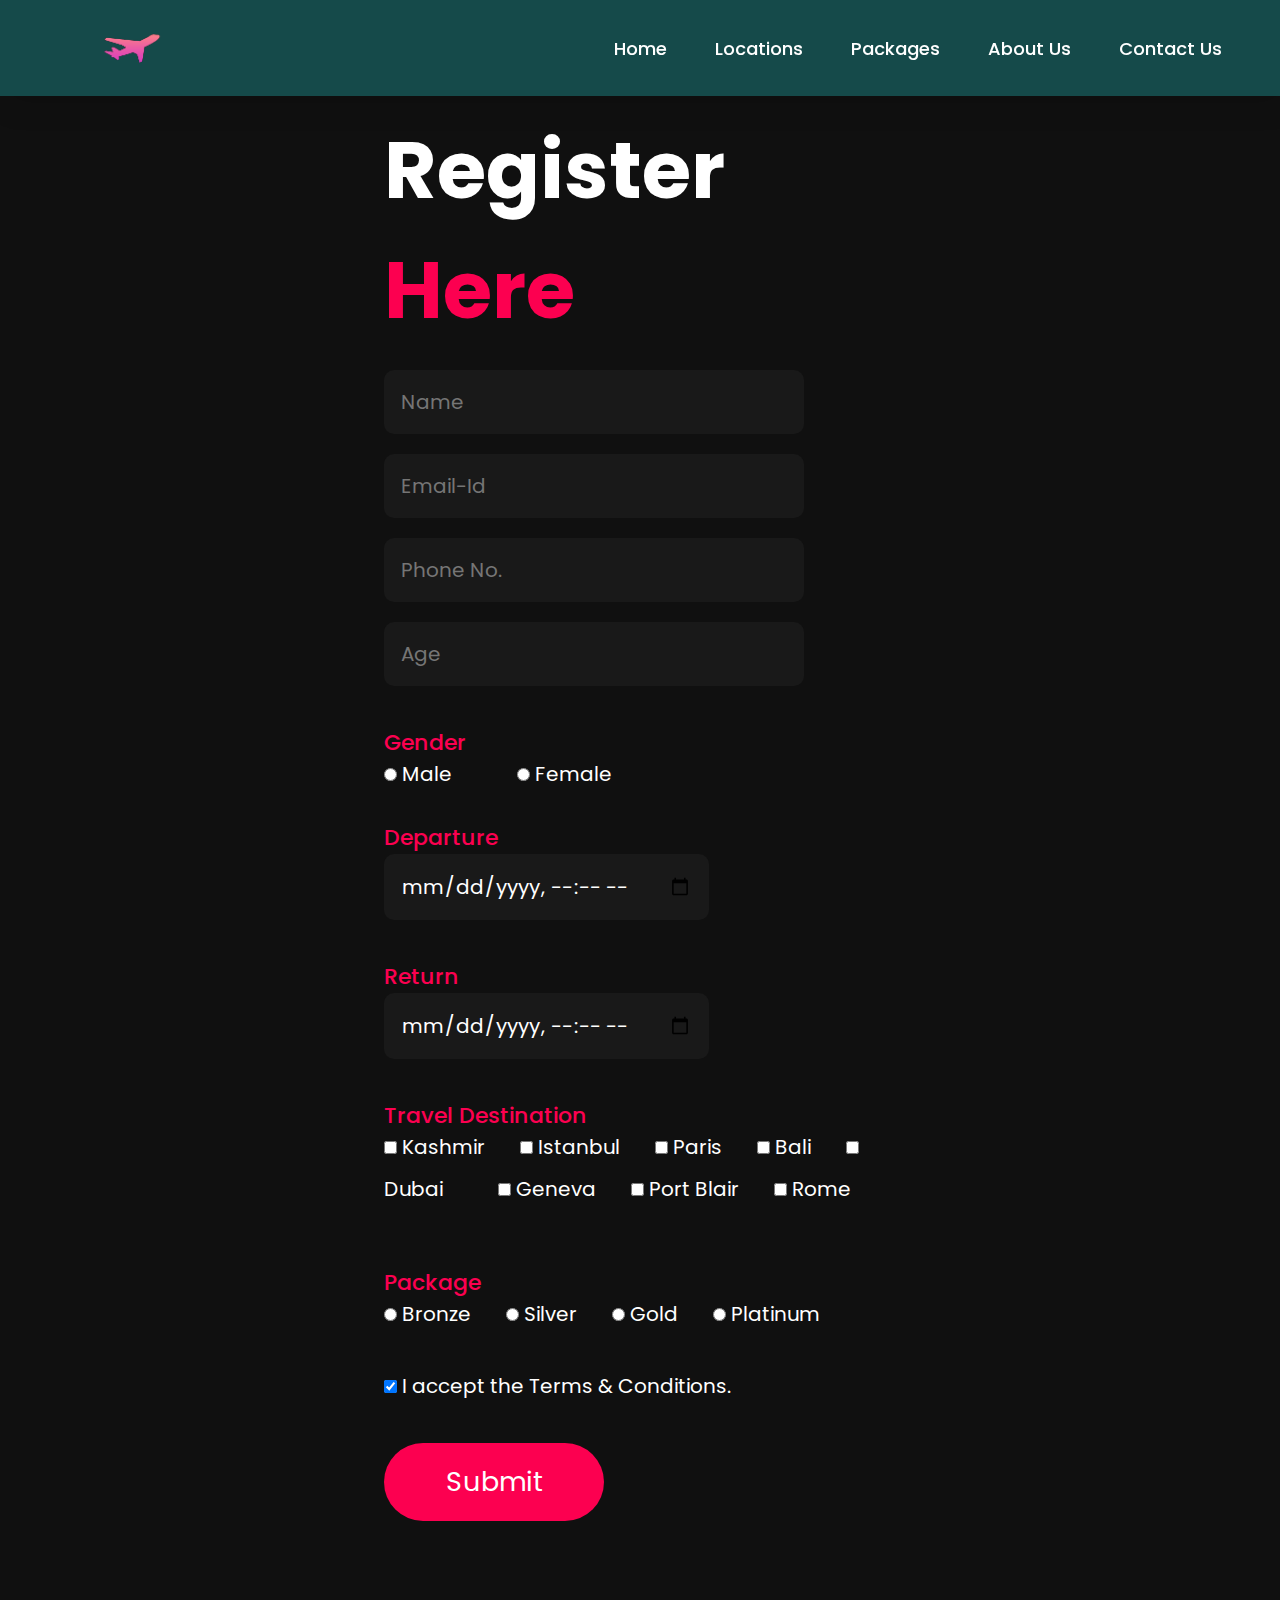
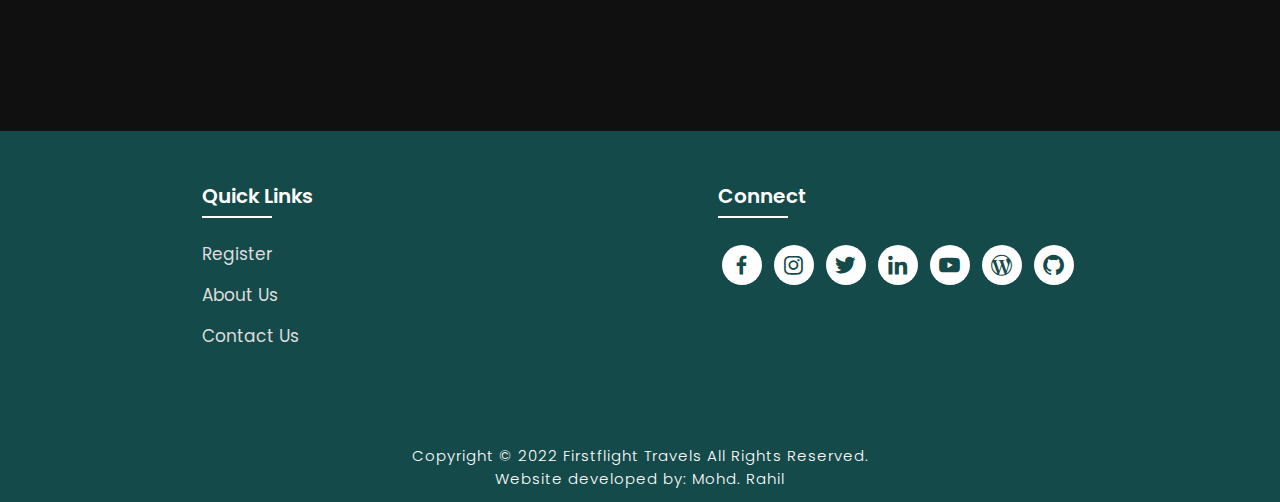
<file: 1 for lora/register.html>
<!DOCTYPE html>
<html lang="en">
<head>
    <meta charset="UTF-8">
    <meta http-equiv="X-UA-Compatible" content="IE=edge">
    <meta name="viewport" content="width=device-width, initial-scale=1.0">
    <title>Register Here</title>
    <link rel="icon" href="./files/logo.png">
    <link rel="stylesheet" type="text/css" href="css/style.css">
    <link rel="preconnect" href="https://fonts.googleapis.com">
    <link rel="preconnect" href="https://fonts.gstatic.com" crossorigin>
    <link href="https://fonts.googleapis.com/css2?family=Paytone+One&family=Poppins:wght@100;200;300;400;500;600;700;800;900&display=swap" rel="stylesheet">
    <link rel="stylesheet"
    href="https://unpkg.com/boxicons@latest/css/boxicons.min.css">
</head>
<body class="register-body">

    <nav>
        <img src="./files/logo.png" class="logo" alt="Logo" title="FirstFlight Travels">

        <ul class="navbar">
            <li>
                <a href="./index.html">Home</a>
                <a href="./index.html#locations">Locations</a>
                <a href="./index.html#package">Packages</a>
                <a href="./about.html">About Us</a>
                <a href="./contact.html">Contact Us</a>
            </li>
        </ul>
    </nav>

    <section class="registration">
        <div class="register-form">
            <h1>Register <span>Here</span></h1>
            <form action="" onsubmit="return validateform()">

            <input type="text" name="myname1" placeholder="Name" id="name" required>
            <input type="email" name="myemail" placeholder="Email-Id" id="" required>
            <input type="tel" name="myphone" placeholder="Phone No." id="phonenum" required>
            <input type="number" name="myage" placeholder="Age" id="" required>
            <h4>Gender</h4>
            <input type="radio" name="mygender" id="" required> Male &nbsp; &nbsp; &nbsp; &nbsp; &nbsp; &nbsp; 
            <input type="radio" name="mygender" id=""> Female
            <h4>Departure</h4>
            <input type="datetime-local" name="departuredate" id="" required>
            <h4>Return</h4>
            <input type="datetime-local" name="returndate" id="" required>
            <h4>Travel Destination</h4>
            <input type="checkbox" name="td" id=""> Kashmir &nbsp; &nbsp; &nbsp;
            <input type="checkbox" name="td" id=""> Istanbul &nbsp; &nbsp; &nbsp;
            <input type="checkbox" name="td" id=""> Paris &nbsp; &nbsp; &nbsp;
            <input type="checkbox" name="td" id=""> Bali &nbsp; &nbsp; &nbsp;
            <input type="checkbox" name="td" id=""> Dubai &nbsp; &nbsp; &nbsp; &nbsp; &nbsp;
            <input type="checkbox" name="td" id=""> Geneva &nbsp; &nbsp; &nbsp; 
            <input type="checkbox" name="td" id=""> Port Blair &nbsp; &nbsp; &nbsp;
            <input type="checkbox" name="td" id=""> Rome &nbsp; &nbsp; &nbsp;
            <br> <br>
            <h4>Package</h4>
            <input type="radio" name="locations" id="loc1" required> Bronze &nbsp; &nbsp; &nbsp;
            <input type="radio" name="locations" id="loc1"> Silver &nbsp; &nbsp; &nbsp;
            <input type="radio" name="locations" id="loc1"> Gold &nbsp; &nbsp; &nbsp;
            <input type="radio" name="locations" id="loc1"> Platinum &nbsp; &nbsp; &nbsp;
            <br> <br> 
            <input type="checkbox" name="t&c" id="" checked required> I accept the Terms & Conditions.
            <br> <br> 
            <input type="submit" value="Submit" class="submitbtn">

        </form>
        </div>
    </section>

<!-- Footer -->

<section class="footer">
    <div class="foot">
        <div class="footer-content">
            
            <div class="footlinks">
                <h4>Quick Links</h4>
                <ul>
                    <li><a href="./register.html">Register</a></li>
                    <li><a href="./about.html">About Us</a></li>
                    <li><a href="./contact.html">Contact Us</a></li>
                </ul>
            </div>

            <div class="footlinks">
                <h4>Connect</h4>
                <div class="social">
                    <a href="https://www.facebook.com/mohd.rahil.blogger" target="_blank"><i class='bx bxl-facebook'></i></a>
                    <a href="https://www.instagram.com/mohdrahil101" target="_blank"><i class='bx bxl-instagram' ></i></a>
                    <a href="https://www.twitter.com/mohdrahil101" target="_blank"><i class='bx bxl-twitter' ></i></a>
                    <a href="https://www.linkedin.com/in/mohdrahil101" target="_blank"><i class='bx bxl-linkedin' ></i></a>
                    <a href="https://www.youtube.com/techdollarz" target="_blank"><i class='bx bxl-youtube' ></i></a>
                    <a href="https://www.mohdrahil.wordpress.com" target="_blank"><i class='bx bxl-wordpress' ></i></a>
                    <a href="https://www.github.com/mohdrahil101" target="_blank"><i class='bx bxl-github'></i></a>
                </div>
            </div>
            
        </div>
    </div>

    <div class="end">
        <p>Copyright © 2022 Firstflight Travels All Rights Reserved.<br>Website developed by: Mohd. Rahil</p>
    </div>
</section>

<!-- Javascript -->
<script>
    function validateform(){ 
        var tel=document.getElementById("phonenum").value;  

        if(tel.length<10){  
            alert("Phone number must be of atleast 10 digits!");  
            return false;  
        } else if(isNaN(tel)){
            alert("Phone number should not include character!");
            return false;
        }
        return true;
}  
</script>

</body>
</html>
</file>
<file: 1 for lora/css/style.css>
*{
    padding:0;
    margin:0;
    box-sizing:border;
    font-family:'Poppins',sans-serif;
    text-decoration: none;
    list-style: none;
    scroll-behavior: smooth;
}

/* Home page */

.banner{
    width:100%;
    height: 100vh;
    overflow: hidden;
    display: flex;
    justify-content: center;
    align-items: center;
}



.content{
    position: relative;
    z-index: 1;
    width: 100%;
    height: 100vh;
    background-image: linear-gradient(rgba(1, 0, 5, 0.3),rgba(4, 1, 17, 0.3));



}

nav{
    width: 100%;
    position: fixed;
    background-color: rgb(21, 74, 74);
    box-shadow: 5px 5px 30px rgba(0, 0, 0, 15%);
    display: flex;
    align-items: center;
    justify-content: space-between;
}

nav .logo{
    width: 60px;
    margin: 2vh;
    margin-left: 8%;
}

nav ul li{
    list-style: none;
    display: inline-block;
    margin-left: 40px;
}

.navbar{
    display: flex;
    margin-right: 4vh;
}

.navbar a{
    color: white;
    font-size: 18px;
    padding: 10px 22px;
    border-radius: 4px;
    font-weight: 500;   
    text-decoration: none;
    transition: ease 0.40s;
}

.navbar a:hover,.navbar a.active{
    background: white;
    color: black;
    box-shadow: 5px 10px 30px rgb(85 85 85 / 20%);
    border-radius: 5px;
    
}

nav ul li a{
    text-decoration: none;
    color: rgb(255, 255, 255);
    font-size: 17px;
}

.title{
    text-decoration: none;
    /* display: inline-block; */
    font-size: 4vh;
    color: rgb(255, 255, 255);
    padding: 14px 17px;
    margin-top: 32vh;
    text-align: center;
    vertical-align: center;
}

.title h1{
    font-size: 10vh;
    text-shadow: 2px black;
    transition: ease 0.3s;
}

.title h1:hover{
    color:transparent;
    -webkit-text-stroke: 1px white;
    
}

.button{
    display: inline-block;
    margin-top:5vh;
    font-size: 25px;
    padding: 10px 30px;
    color: rgb(21, 74, 74);
    /* background-color:rgb(164, 44, 44); */
    background-color: white;
    border-radius: 20px;
    text-decoration: none;
    transition: ease 0.30s;
}

.button:hover{
    transform: scale(1.1);
    color: white;
    background-color: rgb(21, 74, 74);
    /* border: 2px solid rgb(42, 37, 68); */
    box-shadow: 5px 10px 30px rgba(0, 0, 0, 0.4);
    padding: 10px 30px;
}

/* Services */

.text h2{
    font-size: 40px;
    font-weight: 650;
    margin-top: 40px;
    margin-bottom: 10px;
    line-height: 2;
    text-align: center;
}

.rowitems{
    display: grid;
    grid-template-columns: repeat(auto-fit,minmax(100px,auto));
    gap: 25px;
    align-items: center;
    text-align: center;
    margin-top: 20px;
    margin-left: 30px ;
    margin-right: 30px;
    margin-bottom:10px ;
}

.container-box{
    border: 1px solid #d3d3d3;
    border-radius: 5px;
    padding: 50px 10px;
    transition: all 0.7s ease 0s;
    cursor: pointer;
}

.container-image img{
    height: 100px;
    width: 100px;
    padding: 10px;
    margin-bottom: 15px;
}

.container-box h4{
    font-size: 20px;
    margin-bottom: 5px;
    font-weight: 550;
}

.container-box p{
    font-size: 16px;
    color: #808080;
}

.container-box:hover{
    transform: translateX(3px);
    box-shadow: 5px 20px 50px rgba(78, 78, 78, 0.1);
    border: 1px solid transparent;
    border-radius: 0px;
}

/* Packages */

.package-title{
    text-align: center;
}

.package-title h2{
    font-size: 40px;
    font-weight: 650;
    padding-top: 75px;
    padding-bottom: 10px;
    line-height: 2;
}

.package-content{
    display: flex;
    justify-content: space-around;
    flex-wrap: wrap;
}

.image{
    position: relative;
    transition: all 0.3s cubic-bezier(0.445,0.05,0.55,0.95);
    cursor: pointer;
    filter: brightness(95%);
}

.image img{
    width: 100%;
    height: 500px;
    border-radius: 30px;
}

.image h3{
    color: white;
    position: absolute;
    font-size: 30px;
    font-weight: 600;
    text-align: center;
    top: 10px;
    right: 20px;
}

.dest-content{
    display: flex;
    flex-wrap: wrap;
    justify-content: space-between;
    align-items: center;
    padding-top: 15px;
    margin-bottom: 50px;
}

.location h4{
    font-size: 25px;
    letter-spacing: 1px;
    font-weight: 600;
    margin-bottom: 2px;
}

.pac-details li{
    font-size: 19px;
    color: #4c4c4c;
    margin-left: 15px;
    margin-bottom: 2px;
    list-style-type: disc;
}

.image:hover{
    filter: brightness(120%);
    transform: scale(1.03);
}

/* Locations */

.location-content{
    display: flex;
    justify-content: space-around;
    flex-wrap: wrap;
}

.col-content{
    position: relative;
    filter:brightness(95%);
    transition: all 0.3s cubic-bezier(0.445,0.05,0.55,0.95);

}

.col-content img{
    margin-bottom: 40px;
    height: 500px;
    border-radius: 27px;
    width: 100%;
    
}

.col-content h5{
    position: absolute;
    font-size: 25px;
    color: white;
    font-weight: 500;
    left: 20px;
    bottom: 105px;
    cursor: pointer;
}

.col-content p{
    position: absolute;
    font-size: 20px;
    color: white;
    left: 20px;
    bottom: 80px;
    cursor: pointer;
}

.col-content:hover{
    filter: brightness(120%);
    transform: scale(1.03);
    cursor: pointer;
}

/* Newsletter */

.newsletter{
    display: flex;
    flex-wrap: wrap;
    align-items: center;
    justify-content: space-around;
}

.newstext h2{
    margin-top: 100px;
    font-size: 38px;
}

.newstext p{
    font-size: 20px;
    color: #4c4c4c;
}

.newsletter form{
    margin-top: 100px;
    width: 100%;
    position: relative;
}

.newsletter form input:first-child{
    display: inline-block;
    width: 300px;
    font-size: 17px;
    outline: none;
    border: none;
    border-radius: 20px;
    padding: 20px 150px 20px 30px;
    box-shadow: 5px 10px 30px rgb(85 85 85 / 20%);
}

.newsletter form input:last-child{
    display: inline-block;
    position: absolute;
    outline: none;
    border: 2px solid transparent;
    border-radius: 20px;
    color: white;
    background-color: rgb(21, 74, 74);
    padding: 14px 30px;
    cursor: pointer;
    font-size: 17px;
    font-weight: 450;
    top: 6px;
    right: 6px;
    transition: ease 0.30s;
}

.newsletter form input:last-child:hover{
    border: 2px solid rgb(21, 74, 74);
    background-color: white;
    color: rgb(21, 74, 74);
}


/* Footer */

.footer{
    margin-top: 80px;
    background-color: rgb(21, 74, 74);
}

.foot{
    padding: 20px 0;
}

.footer-content{
    display: flex;
    flex-wrap: wrap;
    justify-content: space-around;
    
}

.footlinks h4{
    margin-top: 30px;
    font-size: 20px;
    font-weight: 600;
    color: white;
    margin-bottom: 30px;
    position: relative;
}


.footlinks h4::before{
    content: "";
    position: absolute;
    height: 2px;
    width: 70px;
    left: 0;
    bottom: -7px;
    background: white;
}

.footlinks ul li{
    margin-bottom: 15px;
}

.footlinks ul li a{
    font-size: 17px;
    color: #dddddd;
    display: block;
    transition: ease 0.30s;
}

.footlinks ul li a:hover{
    transform: translate(6px);
    color: white;
}

.social a{
    font-size: 25px;
    margin: 4px;
    height: 40px;
    width: 40px;
    color: rgb(21, 74, 74);
    background-color: white;
    display: inline-flex;
    justify-content: center;
    align-items: center;
    border-radius: 20px;
    transition: ease 0.30s;
}

.social a:hover{
    transform: scale(1.2);
}

.end{
    text-align: center;
    padding-top: 60px;
    padding-bottom: 12px;
}

.end p{
    font-size: 15px;
    color: white;
    letter-spacing: 1px;
    font-weight: 300;
}

/* About Us */

.aboutbody{
    background-color: #191919;
}

.about{
    width: 100%;
    padding: 78px 0px;
}

.about img{
    height: auto;
    width: 400px;
}

.abt-text{
    width: 500px;
}

.abt-text h1{
    font-size: 70px;
    color: white;
    margin-bottom: 20px;
    letter-spacing: 1px;
}

.abt-text h1 span{
    color: #fc0050;
    letter-spacing: 1px;
}

.abt-text p{
    color: white;
    font-size: 24px;
    margin-bottom: 45px;
    line-height: 30px;
    letter-spacing: 1px;
}

.main{
    width: 1130px;
    max-width: 95%;
    margin: 0 auto;
    display: flex;
    align-items: center;
    justify-content: space-around;
}

.connectbtn{
    display: inline-block;
    background-color: #fc0050;
    font-size: 18px;
    color: white;
    font-weight: bold;
    padding: 13px 30px;
    border-radius: 30px;
    transition: ease 0.4s;
    border: 2px solid transparent;
    letter-spacing: 1px;
}

.connectbtn:hover{
    background-color: transparent;
    border: 2px solid #fc0050;
    transform: scale(1.1);
}

.connect-section{
    margin-top: 26px;
}


.social-icons a{
    height: 40px;
    width: 40px;
    margin: 4px;
    font-size: 30px;
    color: #101010;
    background-color: white;
    border-radius: 20px;
    display: inline-flex;
    justify-content: center;
    align-items: center;
    transition: ease 0.30s;
}

.social-icons a:hover{
    transform: scale(1.2);
}

/* Contact Us */

.contactbody{
    background-color: #101010;
    background-repeat: no-repeat;
    background-size: cover;
    
}

.contact{
    padding: 110px 30%;
    height: 100%;
    min-height: 100vh;
}

.contact-form h1{
    font-size: 80px;
    color: white;
    margin-bottom: 20px;
}

.contact-form h1 span{
    color:#fc0050;
}

.contact-form p{
    color: white;
    line-height: 30px;
    letter-spacing: 1px;
    font-size: 23px;
    margin-bottom: 20px;
}


.contact-form form input,form textarea{
    width: 100%;
    padding: 17px;
    border: none;
    outline: none;
    background-color: #191919;
    font-size: 20px;
    color: white;
    margin-bottom: 10px;
    border-radius: 10px;
}

.contact-form form .submit-btn{
    display: inline-block;
    background-color: #fc0050;
    font-size: 27px;
    font-weight: 600px;
    border: 2px solid transparent;
    border-radius: 40px;
    width: 220px;
    cursor: pointer;
    transition: ease 0.30s;

}

.contact-form form .submit-btn:hover{
    border: 2px solid #fc0050;
    background-color: transparent;
    transform: scale(1.1);

}

/* Registration Form */

.register-body{
    background-color: #101010;
    background-repeat: no-repeat;
    background-size: cover;

}

.registration{
    padding: 110px 30%;
    height: 100%;
    min-height: 100vh;
}

.register-form h1{
    font-size: 80px;
    color: white;
    margin-bottom: 20px;
}
.register-form h1 span{
    color: #fc0050;
}

.register-form{
    color: white;
    font-size: 20px;
}

.register-form form input{
    color: white;
    padding: 17px;
    background-color: #191919;
    font-size: 20px;
    outline: none;
    border: none;
    border-radius: 10px;
    margin-bottom: 20px;
    
}
.register-form h4{
    font-size: 22px;
    font-weight: 500;
    margin-top: 20px;
    color: #fc0050;
}


.register-form form .submitbtn{
    display: inline-block;
    background-color: #fc0050;
    font-size: 27px;
    font-weight: 600px;
    border: 2px solid transparent;
    border-radius: 60px;
    width: 220px;
    cursor: pointer;
    transition: ease 0.30s;
}

.register-form form .submitbtn:hover{
    border: 2px solid #fc0050;
    background-color: transparent;
    transform: scale(1.1);
}


.location-body{
    background-color: #191919;
    color: white;
}

.location-section{
    padding: 110px;
    height: 100%;
    min-height: 100vh;
}

.location-heading h1{
    margin-top: 20px;
    font-size: 60px;
    margin-bottom: 20px;
}

.location-heading h1 span{
    color: #fc0050;
}

.location-detail h1{
    padding-top: 60px;
    color: #fc0050;
    font-size: 40px;
}

.location-detail p{
    font-size: 20px;
    margin-top: 40px;
    margin-bottom: 10px;
}

.location-img img{
    height: 400px;
    width: 400px;
    margin-top: 30px;
    margin-bottom: 30px;
}

.stars i{
    font-size: 20px;
    color: rgb(197, 167, 44);
}
</file>
